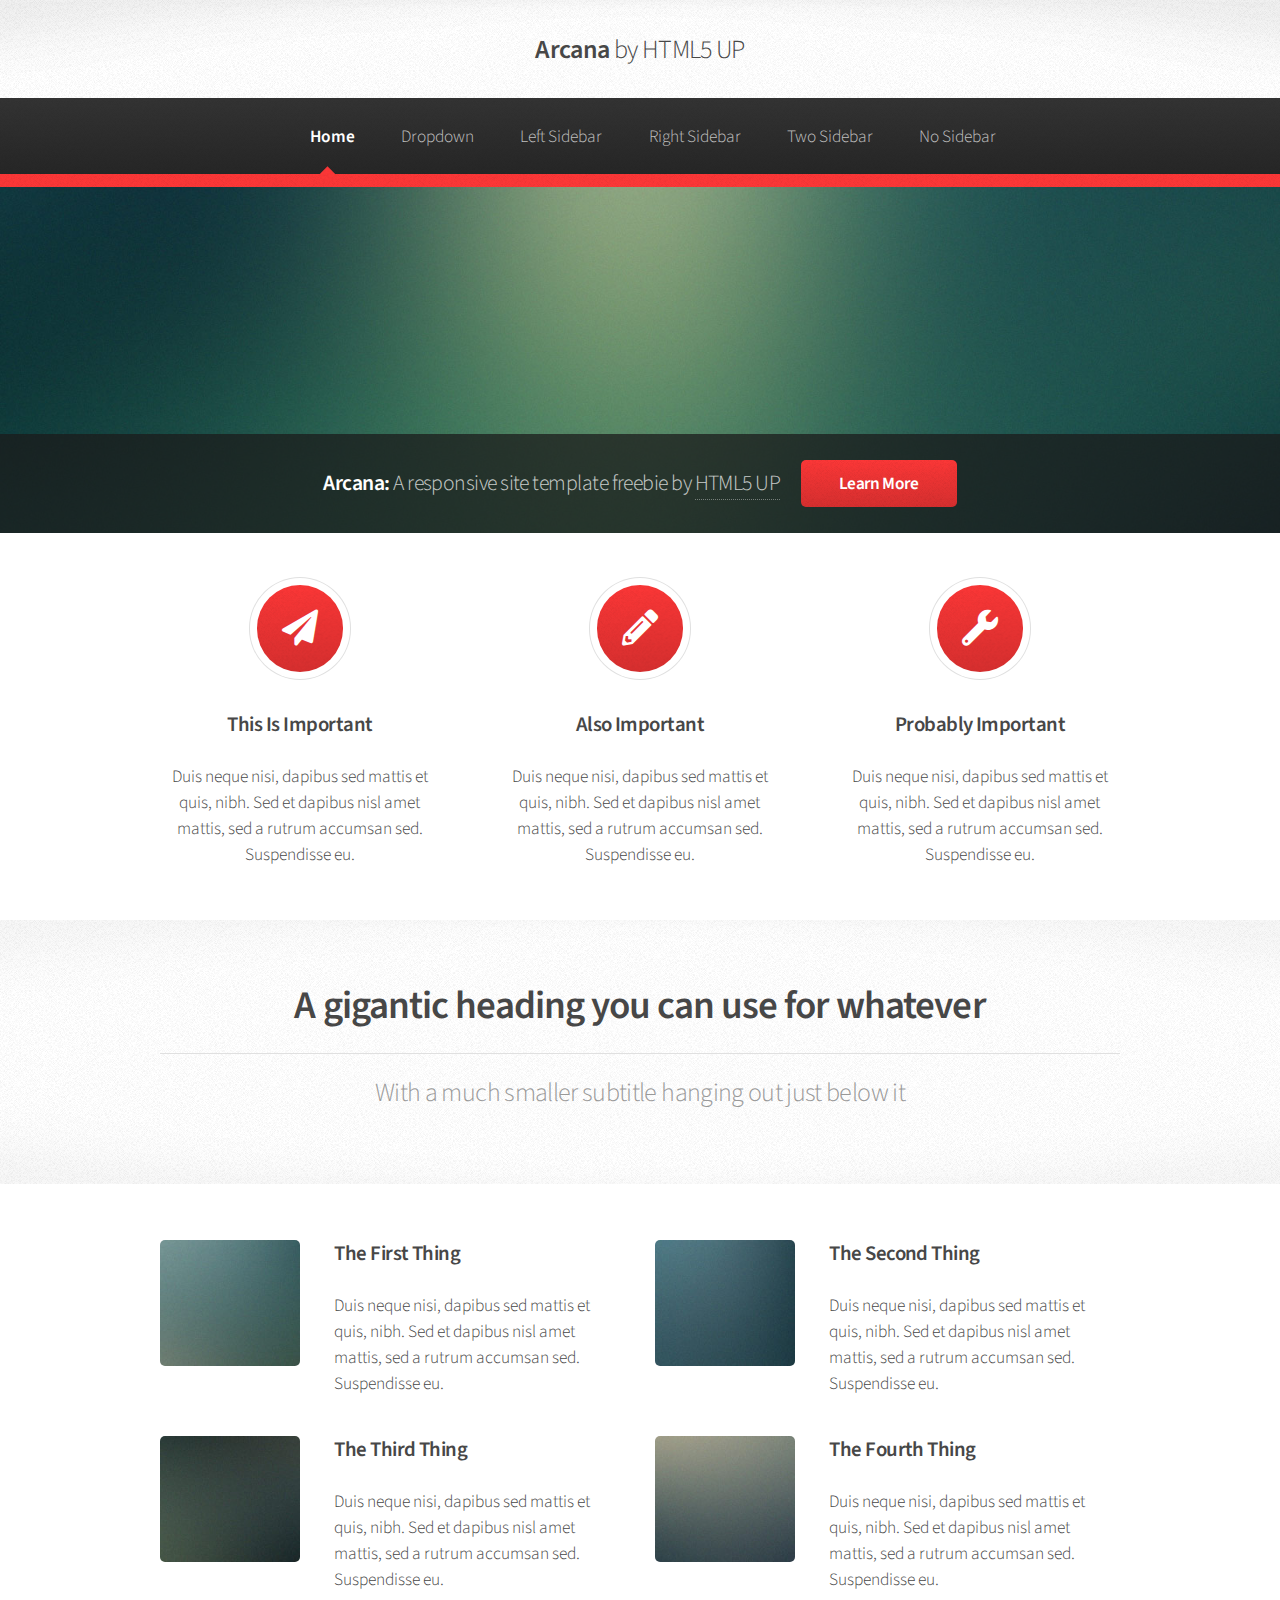
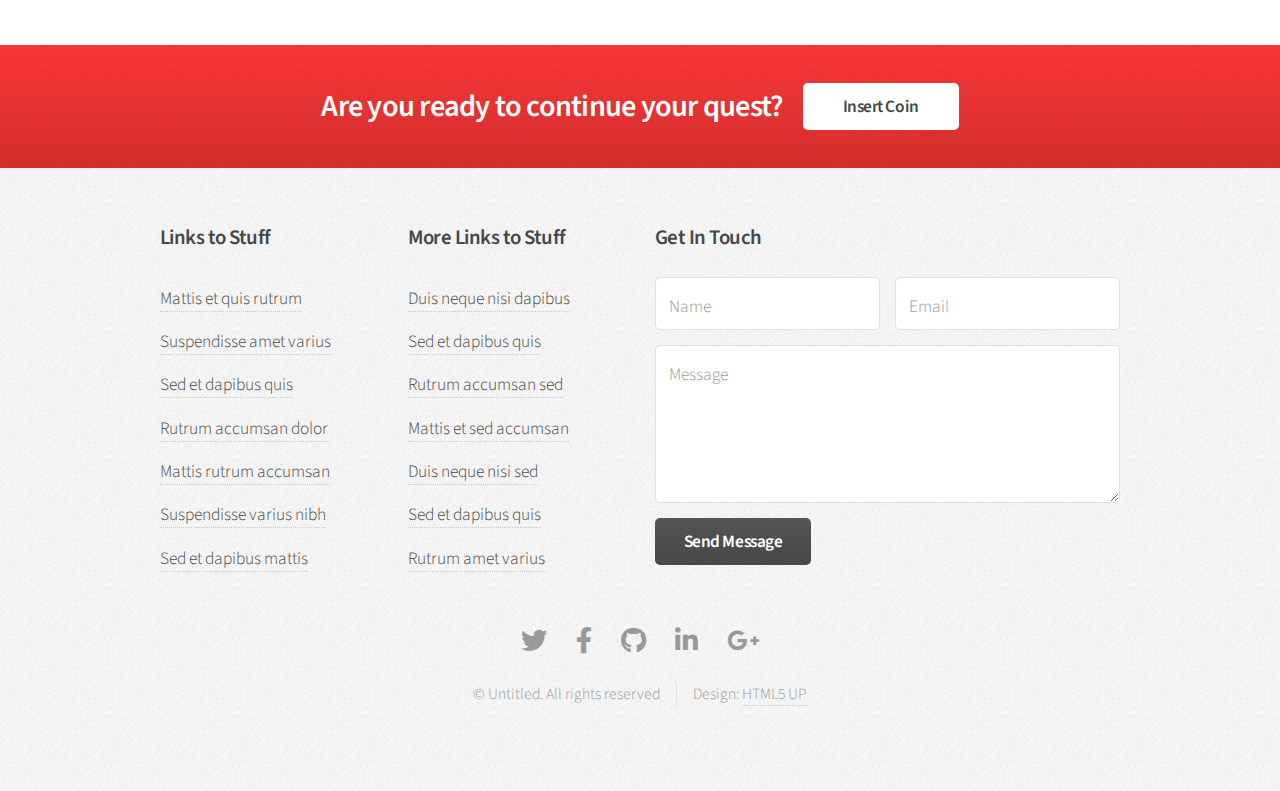
<file: index.html>
<!DOCTYPE HTML>
<!--
	Arcana by HTML5 UP
	html5up.net | @ajlkn
	Free for personal and commercial use under the CCA 3.0 license (html5up.net/license)
-->
<html>
	<head>
		<title>Arcana by HTML5 UP</title>
		<meta charset="utf-8" />
		<meta name="viewport" content="width=device-width, initial-scale=1, user-scalable=no" />
		<link rel="stylesheet" href="assets/css/main.css" />
	</head>
	<body class="is-preload">
		<div id="page-wrapper">

			<!-- Header -->
				<div id="header">

					<!-- Logo -->
						<h1><a href="index.html" id="logo">Arcana <em>by HTML5 UP</em></a></h1>

					<!-- Nav -->
						<nav id="nav">
							<ul>
								<li class="current"><a href="index.html">Home</a></li>
								<li>
									<a href="#">Dropdown</a>
									<ul>
										<li><a href="#">Lorem dolor</a></li>
										<li><a href="#">Magna phasellus</a></li>
										<li><a href="#">Etiam sed tempus</a></li>
										<li>
											<a href="#">Submenu</a>
											<ul>
												<li><a href="#">Lorem dolor</a></li>
												<li><a href="#">Phasellus magna</a></li>
												<li><a href="#">Magna phasellus</a></li>
												<li><a href="#">Etiam nisl</a></li>
												<li><a href="#">Veroeros feugiat</a></li>
											</ul>
										</li>
										<li><a href="#">Veroeros feugiat</a></li>
									</ul>
								</li>
								<li><a href="left-sidebar.html">Left Sidebar</a></li>
								<li><a href="right-sidebar.html">Right Sidebar</a></li>
								<li><a href="two-sidebar.html">Two Sidebar</a></li>
								<li><a href="no-sidebar.html">No Sidebar</a></li>
							</ul>
						</nav>

				</div>

			<!-- Banner -->
				<section id="banner">
					<header>
						<h2>Arcana: <em>A responsive site template freebie by <a href="http://html5up.net">HTML5 UP</a></em></h2>
						<a href="#" class="button">Learn More</a>
					</header>
				</section>

			<!-- Highlights -->
				<section class="wrapper style1">
					<div class="container">
						<div class="row gtr-200">
							<section class="col-4 col-12-narrower">
								<div class="box highlight">
									<i class="icon solid major fa-paper-plane"></i>
									<h3>This Is Important</h3>
									<p>Duis neque nisi, dapibus sed mattis et quis, nibh. Sed et dapibus nisl amet mattis, sed a rutrum accumsan sed. Suspendisse eu.</p>
								</div>
							</section>
							<section class="col-4 col-12-narrower">
								<div class="box highlight">
									<i class="icon solid major fa-pencil-alt"></i>
									<h3>Also Important</h3>
									<p>Duis neque nisi, dapibus sed mattis et quis, nibh. Sed et dapibus nisl amet mattis, sed a rutrum accumsan sed. Suspendisse eu.</p>
								</div>
							</section>
							<section class="col-4 col-12-narrower">
								<div class="box highlight">
									<i class="icon solid major fa-wrench"></i>
									<h3>Probably Important</h3>
									<p>Duis neque nisi, dapibus sed mattis et quis, nibh. Sed et dapibus nisl amet mattis, sed a rutrum accumsan sed. Suspendisse eu.</p>
								</div>
							</section>
						</div>
					</div>
				</section>

			<!-- Gigantic Heading -->
				<section class="wrapper style2">
					<div class="container">
						<header class="major">
							<h2>A gigantic heading you can use for whatever</h2>
							<p>With a much smaller subtitle hanging out just below it</p>
						</header>
					</div>
				</section>

			<!-- Posts -->
				<section class="wrapper style1">
					<div class="container">
						<div class="row">
							<section class="col-6 col-12-narrower">
								<div class="box post">
									<a href="#" class="image left"><img src="images/pic01.jpg" alt="" /></a>
									<div class="inner">
										<h3>The First Thing</h3>
										<p>Duis neque nisi, dapibus sed mattis et quis, nibh. Sed et dapibus nisl amet mattis, sed a rutrum accumsan sed. Suspendisse eu.</p>
									</div>
								</div>
							</section>
							<section class="col-6 col-12-narrower">
								<div class="box post">
									<a href="#" class="image left"><img src="images/pic02.jpg" alt="" /></a>
									<div class="inner">
										<h3>The Second Thing</h3>
										<p>Duis neque nisi, dapibus sed mattis et quis, nibh. Sed et dapibus nisl amet mattis, sed a rutrum accumsan sed. Suspendisse eu.</p>
									</div>
								</div>
							</section>
						</div>
						<div class="row">
							<section class="col-6 col-12-narrower">
								<div class="box post">
									<a href="#" class="image left"><img src="images/pic03.jpg" alt="" /></a>
									<div class="inner">
										<h3>The Third Thing</h3>
										<p>Duis neque nisi, dapibus sed mattis et quis, nibh. Sed et dapibus nisl amet mattis, sed a rutrum accumsan sed. Suspendisse eu.</p>
									</div>
								</div>
							</section>
							<section class="col-6 col-12-narrower">
								<div class="box post">
									<a href="#" class="image left"><img src="images/pic04.jpg" alt="" /></a>
									<div class="inner">
										<h3>The Fourth Thing</h3>
										<p>Duis neque nisi, dapibus sed mattis et quis, nibh. Sed et dapibus nisl amet mattis, sed a rutrum accumsan sed. Suspendisse eu.</p>
									</div>
								</div>
							</section>
						</div>
					</div>
				</section>

			<!-- CTA -->
				<section id="cta" class="wrapper style3">
					<div class="container">
						<header>
							<h2>Are you ready to continue your quest?</h2>
							<a href="#" class="button">Insert Coin</a>
						</header>
					</div>
				</section>

			<!-- Footer -->
				<div id="footer">
					<div class="container">
						<div class="row">
							<section class="col-3 col-6-narrower col-12-mobilep">
								<h3>Links to Stuff</h3>
								<ul class="links">
									<li><a href="#">Mattis et quis rutrum</a></li>
									<li><a href="#">Suspendisse amet varius</a></li>
									<li><a href="#">Sed et dapibus quis</a></li>
									<li><a href="#">Rutrum accumsan dolor</a></li>
									<li><a href="#">Mattis rutrum accumsan</a></li>
									<li><a href="#">Suspendisse varius nibh</a></li>
									<li><a href="#">Sed et dapibus mattis</a></li>
								</ul>
							</section>
							<section class="col-3 col-6-narrower col-12-mobilep">
								<h3>More Links to Stuff</h3>
								<ul class="links">
									<li><a href="#">Duis neque nisi dapibus</a></li>
									<li><a href="#">Sed et dapibus quis</a></li>
									<li><a href="#">Rutrum accumsan sed</a></li>
									<li><a href="#">Mattis et sed accumsan</a></li>
									<li><a href="#">Duis neque nisi sed</a></li>
									<li><a href="#">Sed et dapibus quis</a></li>
									<li><a href="#">Rutrum amet varius</a></li>
								</ul>
							</section>
							<section class="col-6 col-12-narrower">
								<h3>Get In Touch</h3>
								<form>
									<div class="row gtr-50">
										<div class="col-6 col-12-mobilep">
											<input type="text" name="name" id="name" placeholder="Name" />
										</div>
										<div class="col-6 col-12-mobilep">
											<input type="email" name="email" id="email" placeholder="Email" />
										</div>
										<div class="col-12">
											<textarea name="message" id="message" placeholder="Message" rows="5"></textarea>
										</div>
										<div class="col-12">
											<ul class="actions">
												<li><input type="submit" class="button alt" value="Send Message" /></li>
											</ul>
										</div>
									</div>
								</form>
							</section>
						</div>
					</div>

					<!-- Icons -->
						<ul class="icons">
							<li><a href="#" class="icon brands fa-twitter"><span class="label">Twitter</span></a></li>
							<li><a href="#" class="icon brands fa-facebook-f"><span class="label">Facebook</span></a></li>
							<li><a href="#" class="icon brands fa-github"><span class="label">GitHub</span></a></li>
							<li><a href="#" class="icon brands fa-linkedin-in"><span class="label">LinkedIn</span></a></li>
							<li><a href="#" class="icon brands fa-google-plus-g"><span class="label">Google+</span></a></li>
						</ul>

					<!-- Copyright -->
						<div class="copyright">
							<ul class="menu">
								<li>&copy; Untitled. All rights reserved</li><li>Design: <a href="http://html5up.net">HTML5 UP</a></li>
							</ul>
						</div>

				</div>

		</div>

		<!-- Scripts -->
			<script src="assets/js/jquery.min.js"></script>
			<script src="assets/js/jquery.dropotron.min.js"></script>
			<script src="assets/js/browser.min.js"></script>
			<script src="assets/js/breakpoints.min.js"></script>
			<script src="assets/js/util.js"></script>
			<script src="assets/js/main.js"></script>

	</body>
</html>
</file>
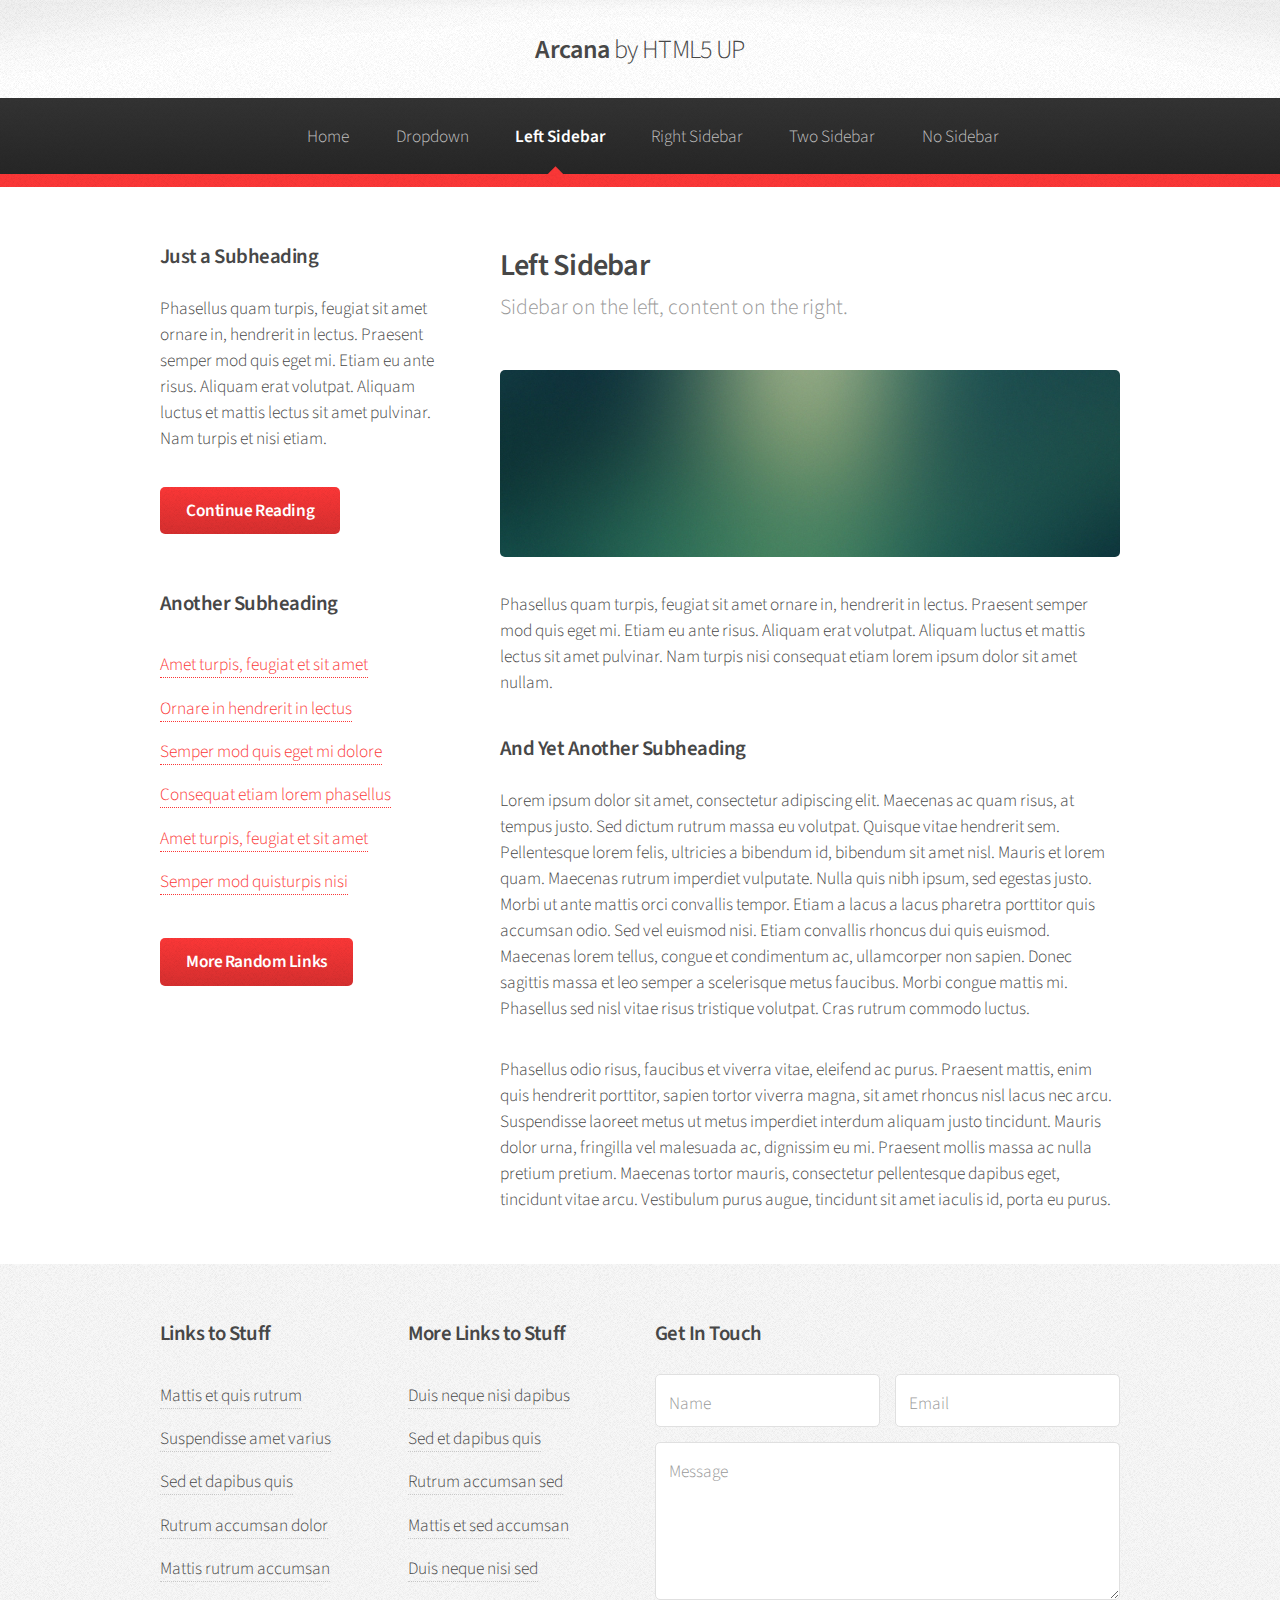
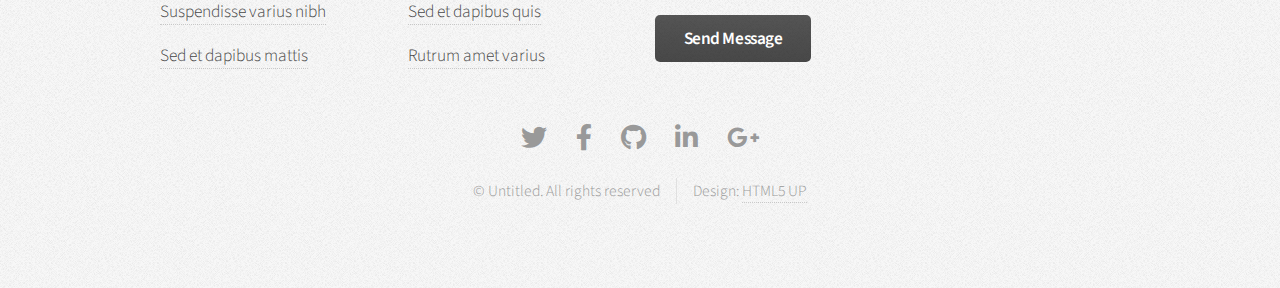
<file: left-sidebar.html>
<!DOCTYPE HTML>
<!--
	Arcana by HTML5 UP
	html5up.net | @ajlkn
	Free for personal and commercial use under the CCA 3.0 license (html5up.net/license)
-->
<html>
	<head>
		<title>Left Sidebar - Arcana by HTML5 UP</title>
		<meta charset="utf-8" />
		<meta name="viewport" content="width=device-width, initial-scale=1, user-scalable=no" />
		<link rel="stylesheet" href="assets/css/main.css" />
	</head>
	<body class="is-preload">
		<div id="page-wrapper">

			<!-- Header -->
				<div id="header">

					<!-- Logo -->
						<h1><a href="index.html" id="logo">Arcana <em>by HTML5 UP</em></a></h1>

					<!-- Nav -->
						<nav id="nav">
							<ul>
								<li><a href="index.html">Home</a></li>
								<li>
									<a href="#">Dropdown</a>
									<ul>
										<li><a href="#">Lorem dolor</a></li>
										<li><a href="#">Magna phasellus</a></li>
										<li><a href="#">Etiam sed tempus</a></li>
										<li>
											<a href="#">Submenu</a>
											<ul>
												<li><a href="#">Lorem dolor</a></li>
												<li><a href="#">Phasellus magna</a></li>
												<li><a href="#">Magna phasellus</a></li>
												<li><a href="#">Etiam nisl</a></li>
												<li><a href="#">Veroeros feugiat</a></li>
											</ul>
										</li>
										<li><a href="#">Veroeros feugiat</a></li>
									</ul>
								</li>
								<li class="current"><a href="left-sidebar.html">Left Sidebar</a></li>
								<li><a href="right-sidebar.html">Right Sidebar</a></li>
								<li><a href="two-sidebar.html">Two Sidebar</a></li>
								<li><a href="no-sidebar.html">No Sidebar</a></li>
							</ul>
						</nav>

				</div>

			<!-- Main -->
				<section class="wrapper style1">
					<div class="container">
						<div class="row gtr-200">
							<div class="col-4 col-12-narrower">
								<div id="sidebar">

									<!-- Sidebar -->

										<section>
											<h3>Just a Subheading</h3>
											<p>Phasellus quam turpis, feugiat sit amet ornare in, hendrerit in lectus.
											Praesent semper mod quis eget mi. Etiam eu ante risus. Aliquam erat volutpat.
											Aliquam luctus et mattis lectus sit amet pulvinar. Nam turpis et nisi etiam.</p>
											<footer>
												<a href="#" class="button">Continue Reading</a>
											</footer>
										</section>

										<section>
											<h3>Another Subheading</h3>
											<ul class="links">
												<li><a href="#">Amet turpis, feugiat et sit amet</a></li>
												<li><a href="#">Ornare in hendrerit in lectus</a></li>
												<li><a href="#">Semper mod quis eget mi dolore</a></li>
												<li><a href="#">Consequat etiam lorem phasellus</a></li>
												<li><a href="#">Amet turpis, feugiat et sit amet</a></li>
												<li><a href="#">Semper mod quisturpis nisi</a></li>
											</ul>
											<footer>
												<a href="#" class="button">More Random Links</a>
											</footer>
										</section>

								</div>
							</div>
							<div class="col-8  col-12-narrower imp-narrower">
								<div id="content">

									<!-- Content -->

										<article>
											<header>
												<h2>Left Sidebar</h2>
												<p>Sidebar on the left, content on the right.</p>
											</header>

											<span class="image featured"><img src="images/banner.jpg" alt="" /></span>

											<p>Phasellus quam turpis, feugiat sit amet ornare in, hendrerit in lectus.
											Praesent semper mod quis eget mi. Etiam eu ante risus. Aliquam erat volutpat.
											Aliquam luctus et mattis lectus sit amet pulvinar. Nam turpis nisi
											consequat etiam lorem ipsum dolor sit amet nullam.</p>

											<h3>And Yet Another Subheading</h3>
											<p>Lorem ipsum dolor sit amet, consectetur adipiscing elit. Maecenas ac quam risus, at tempus
											justo. Sed dictum rutrum massa eu volutpat. Quisque vitae hendrerit sem. Pellentesque lorem felis,
											ultricies a bibendum id, bibendum sit amet nisl. Mauris et lorem quam. Maecenas rutrum imperdiet
											vulputate. Nulla quis nibh ipsum, sed egestas justo. Morbi ut ante mattis orci convallis tempor.
											Etiam a lacus a lacus pharetra porttitor quis accumsan odio. Sed vel euismod nisi. Etiam convallis
											rhoncus dui quis euismod. Maecenas lorem tellus, congue et condimentum ac, ullamcorper non sapien.
											Donec sagittis massa et leo semper a scelerisque metus faucibus. Morbi congue mattis mi.
											Phasellus sed nisl vitae risus tristique volutpat. Cras rutrum commodo luctus.</p>

											<p>Phasellus odio risus, faucibus et viverra vitae, eleifend ac purus. Praesent mattis, enim
											quis hendrerit porttitor, sapien tortor viverra magna, sit amet rhoncus nisl lacus nec arcu.
											Suspendisse laoreet metus ut metus imperdiet interdum aliquam justo tincidunt. Mauris dolor urna,
											fringilla vel malesuada ac, dignissim eu mi. Praesent mollis massa ac nulla pretium pretium.
											Maecenas tortor mauris, consectetur pellentesque dapibus eget, tincidunt vitae arcu.
											Vestibulum purus augue, tincidunt sit amet iaculis id, porta eu purus.</p>
										</article>

								</div>
							</div>
						</div>
					</div>
				</section>

			<!-- Footer -->
				<div id="footer">
					<div class="container">
						<div class="row">
							<section class="col-3 col-6-narrower col-12-mobilep">
								<h3>Links to Stuff</h3>
								<ul class="links">
									<li><a href="#">Mattis et quis rutrum</a></li>
									<li><a href="#">Suspendisse amet varius</a></li>
									<li><a href="#">Sed et dapibus quis</a></li>
									<li><a href="#">Rutrum accumsan dolor</a></li>
									<li><a href="#">Mattis rutrum accumsan</a></li>
									<li><a href="#">Suspendisse varius nibh</a></li>
									<li><a href="#">Sed et dapibus mattis</a></li>
								</ul>
							</section>
							<section class="col-3 col-6-narrower col-12-mobilep">
								<h3>More Links to Stuff</h3>
								<ul class="links">
									<li><a href="#">Duis neque nisi dapibus</a></li>
									<li><a href="#">Sed et dapibus quis</a></li>
									<li><a href="#">Rutrum accumsan sed</a></li>
									<li><a href="#">Mattis et sed accumsan</a></li>
									<li><a href="#">Duis neque nisi sed</a></li>
									<li><a href="#">Sed et dapibus quis</a></li>
									<li><a href="#">Rutrum amet varius</a></li>
								</ul>
							</section>
							<section class="col-6 col-12-narrower">
								<h3>Get In Touch</h3>
								<form>
									<div class="row gtr-50">
										<div class="col-6 col-12-mobilep">
											<input type="text" name="name" id="name" placeholder="Name" />
										</div>
										<div class="col-6 col-12-mobilep">
											<input type="email" name="email" id="email" placeholder="Email" />
										</div>
										<div class="col-12">
											<textarea name="message" id="message" placeholder="Message" rows="5"></textarea>
										</div>
										<div class="col-12">
											<ul class="actions">
												<li><input type="submit" class="button alt" value="Send Message" /></li>
											</ul>
										</div>
									</div>
								</form>
							</section>
						</div>
					</div>

					<!-- Icons -->
						<ul class="icons">
							<li><a href="#" class="icon brands fa-twitter"><span class="label">Twitter</span></a></li>
							<li><a href="#" class="icon brands fa-facebook-f"><span class="label">Facebook</span></a></li>
							<li><a href="#" class="icon brands fa-github"><span class="label">GitHub</span></a></li>
							<li><a href="#" class="icon brands fa-linkedin-in"><span class="label">LinkedIn</span></a></li>
							<li><a href="#" class="icon brands fa-google-plus-g"><span class="label">Google+</span></a></li>
						</ul>

					<!-- Copyright -->
						<div class="copyright">
							<ul class="menu">
								<li>&copy; Untitled. All rights reserved</li><li>Design: <a href="http://html5up.net">HTML5 UP</a></li>
							</ul>
						</div>

				</div>

		</div>

		<!-- Scripts -->
			<script src="assets/js/jquery.min.js"></script>
			<script src="assets/js/jquery.dropotron.min.js"></script>
			<script src="assets/js/browser.min.js"></script>
			<script src="assets/js/breakpoints.min.js"></script>
			<script src="assets/js/util.js"></script>
			<script src="assets/js/main.js"></script>

	</body>
</html>
</file>
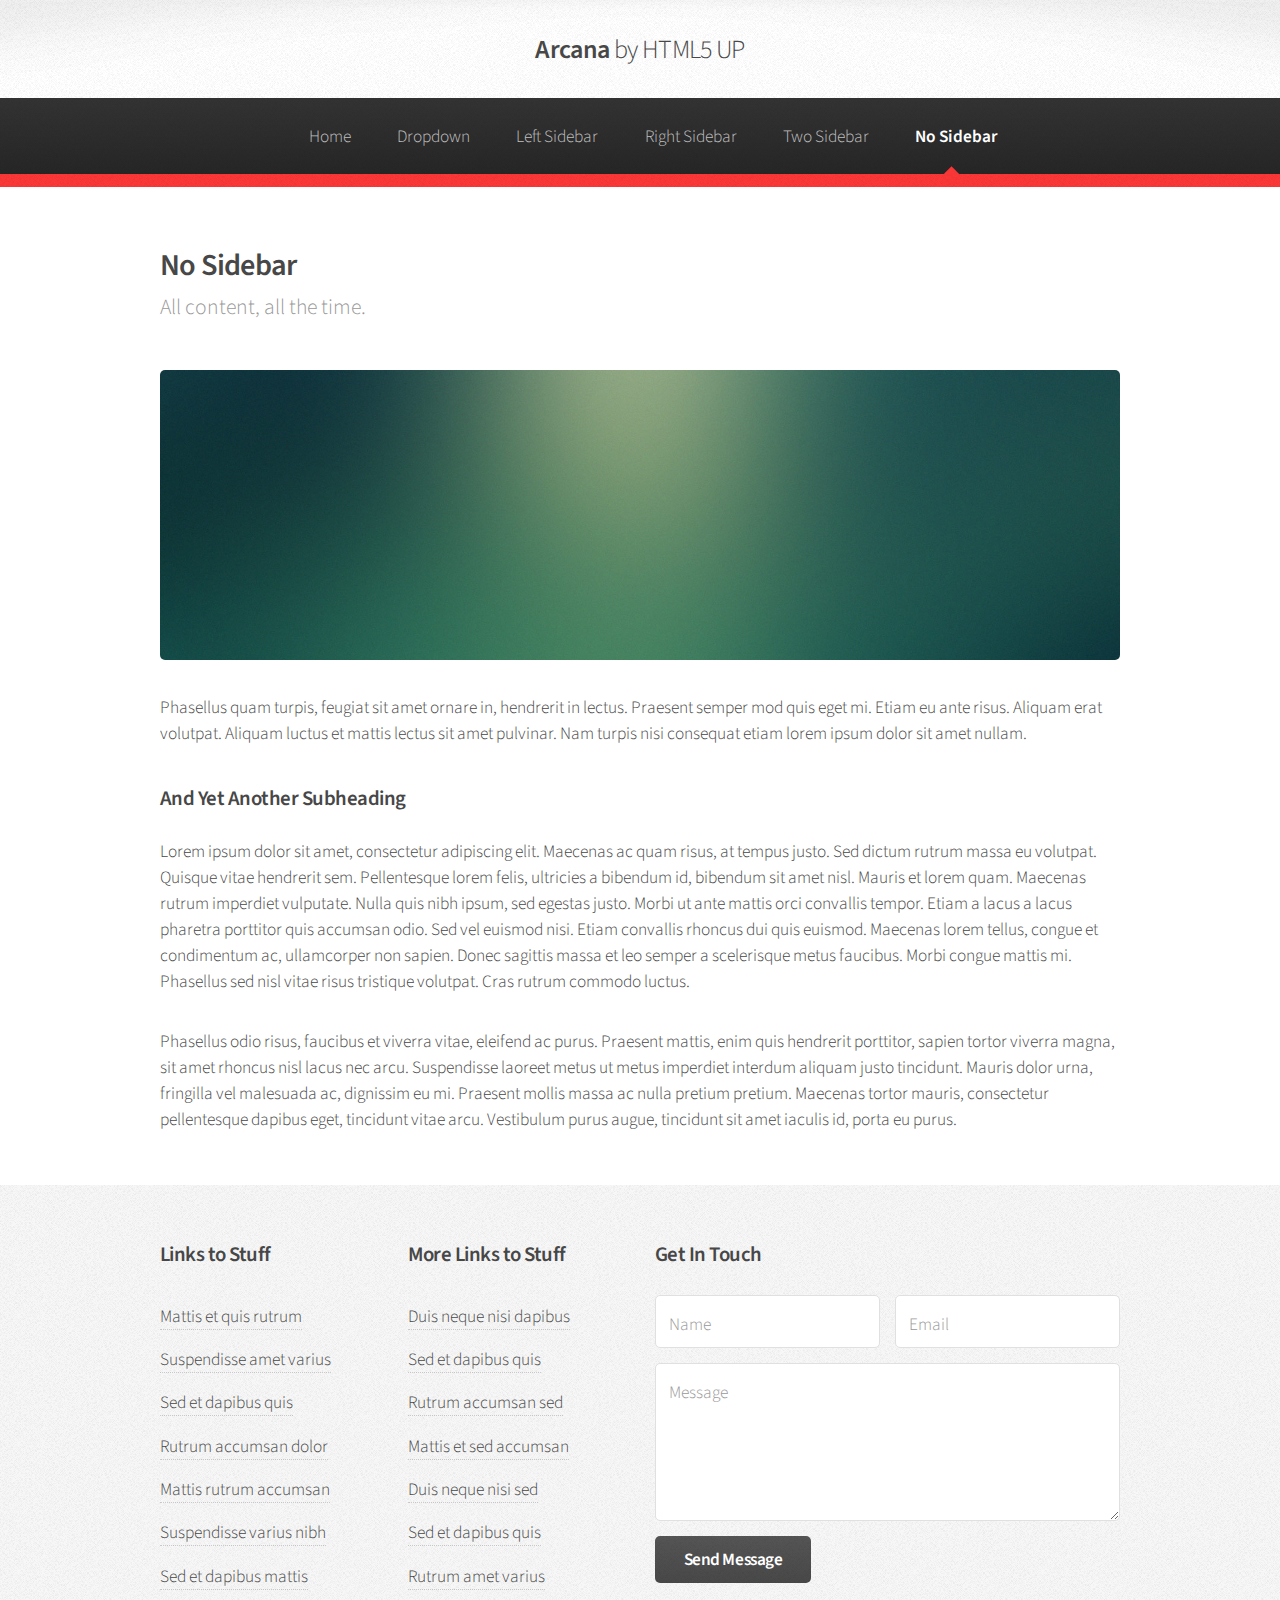
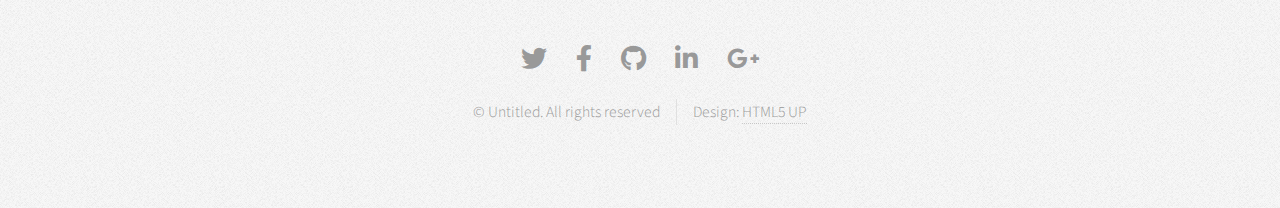
<file: no-sidebar.html>
<!DOCTYPE HTML>
<!--
	Arcana by HTML5 UP
	html5up.net | @ajlkn
	Free for personal and commercial use under the CCA 3.0 license (html5up.net/license)
-->
<html>
	<head>
		<title>No Sidebar - Arcana by HTML5 UP</title>
		<meta charset="utf-8" />
		<meta name="viewport" content="width=device-width, initial-scale=1, user-scalable=no" />
		<link rel="stylesheet" href="assets/css/main.css" />
	</head>
	<body class="is-preload">
		<div id="page-wrapper">

			<!-- Header -->
				<div id="header">

					<!-- Logo -->
						<h1><a href="index.html" id="logo">Arcana <em>by HTML5 UP</em></a></h1>

					<!-- Nav -->
						<nav id="nav">
							<ul>
								<li><a href="index.html">Home</a></li>
								<li>
									<a href="#">Dropdown</a>
									<ul>
										<li><a href="#">Lorem dolor</a></li>
										<li><a href="#">Magna phasellus</a></li>
										<li><a href="#">Etiam sed tempus</a></li>
										<li>
											<a href="#">Submenu</a>
											<ul>
												<li><a href="#">Lorem dolor</a></li>
												<li><a href="#">Phasellus magna</a></li>
												<li><a href="#">Magna phasellus</a></li>
												<li><a href="#">Etiam nisl</a></li>
												<li><a href="#">Veroeros feugiat</a></li>
											</ul>
										</li>
										<li><a href="#">Veroeros feugiat</a></li>
									</ul>
								</li>
								<li><a href="left-sidebar.html">Left Sidebar</a></li>
								<li><a href="right-sidebar.html">Right Sidebar</a></li>
								<li><a href="two-sidebar.html">Two Sidebar</a></li>
								<li class="current"><a href="no-sidebar.html">No Sidebar</a></li>
							</ul>
						</nav>

				</div>

			<!-- Main -->
				<section class="wrapper style1">
					<div class="container">
						<div id="content">

							<!-- Content -->

								<article>
									<header>
										<h2>No Sidebar</h2>
										<p>All content, all the time.</p>
									</header>

									<span class="image featured"><img src="images/banner.jpg" alt="" /></span>

									<p>Phasellus quam turpis, feugiat sit amet ornare in, hendrerit in lectus.
									Praesent semper mod quis eget mi. Etiam eu ante risus. Aliquam erat volutpat.
									Aliquam luctus et mattis lectus sit amet pulvinar. Nam turpis nisi
									consequat etiam lorem ipsum dolor sit amet nullam.</p>

									<h3>And Yet Another Subheading</h3>
									<p>Lorem ipsum dolor sit amet, consectetur adipiscing elit. Maecenas ac quam risus, at tempus
									justo. Sed dictum rutrum massa eu volutpat. Quisque vitae hendrerit sem. Pellentesque lorem felis,
									ultricies a bibendum id, bibendum sit amet nisl. Mauris et lorem quam. Maecenas rutrum imperdiet
									vulputate. Nulla quis nibh ipsum, sed egestas justo. Morbi ut ante mattis orci convallis tempor.
									Etiam a lacus a lacus pharetra porttitor quis accumsan odio. Sed vel euismod nisi. Etiam convallis
									rhoncus dui quis euismod. Maecenas lorem tellus, congue et condimentum ac, ullamcorper non sapien.
									Donec sagittis massa et leo semper a scelerisque metus faucibus. Morbi congue mattis mi.
									Phasellus sed nisl vitae risus tristique volutpat. Cras rutrum commodo luctus.</p>

									<p>Phasellus odio risus, faucibus et viverra vitae, eleifend ac purus. Praesent mattis, enim
									quis hendrerit porttitor, sapien tortor viverra magna, sit amet rhoncus nisl lacus nec arcu.
									Suspendisse laoreet metus ut metus imperdiet interdum aliquam justo tincidunt. Mauris dolor urna,
									fringilla vel malesuada ac, dignissim eu mi. Praesent mollis massa ac nulla pretium pretium.
									Maecenas tortor mauris, consectetur pellentesque dapibus eget, tincidunt vitae arcu.
									Vestibulum purus augue, tincidunt sit amet iaculis id, porta eu purus.</p>
								</article>

						</div>
					</div>
				</section>

			<!-- Footer -->
				<div id="footer">
					<div class="container">
						<div class="row">
							<section class="col-3 col-6-narrower col-12-mobilep">
								<h3>Links to Stuff</h3>
								<ul class="links">
									<li><a href="#">Mattis et quis rutrum</a></li>
									<li><a href="#">Suspendisse amet varius</a></li>
									<li><a href="#">Sed et dapibus quis</a></li>
									<li><a href="#">Rutrum accumsan dolor</a></li>
									<li><a href="#">Mattis rutrum accumsan</a></li>
									<li><a href="#">Suspendisse varius nibh</a></li>
									<li><a href="#">Sed et dapibus mattis</a></li>
								</ul>
							</section>
							<section class="col-3 col-6-narrower col-12-mobilep">
								<h3>More Links to Stuff</h3>
								<ul class="links">
									<li><a href="#">Duis neque nisi dapibus</a></li>
									<li><a href="#">Sed et dapibus quis</a></li>
									<li><a href="#">Rutrum accumsan sed</a></li>
									<li><a href="#">Mattis et sed accumsan</a></li>
									<li><a href="#">Duis neque nisi sed</a></li>
									<li><a href="#">Sed et dapibus quis</a></li>
									<li><a href="#">Rutrum amet varius</a></li>
								</ul>
							</section>
							<section class="col-6 col-12-narrower">
								<h3>Get In Touch</h3>
								<form>
									<div class="row gtr-50">
										<div class="col-6 col-12-mobilep">
											<input type="text" name="name" id="name" placeholder="Name" />
										</div>
										<div class="col-6 col-12-mobilep">
											<input type="email" name="email" id="email" placeholder="Email" />
										</div>
										<div class="col-12">
											<textarea name="message" id="message" placeholder="Message" rows="5"></textarea>
										</div>
										<div class="col-12">
											<ul class="actions">
												<li><input type="submit" class="button alt" value="Send Message" /></li>
											</ul>
										</div>
									</div>
								</form>
							</section>
						</div>
					</div>

					<!-- Icons -->
						<ul class="icons">
							<li><a href="#" class="icon brands fa-twitter"><span class="label">Twitter</span></a></li>
							<li><a href="#" class="icon brands fa-facebook-f"><span class="label">Facebook</span></a></li>
							<li><a href="#" class="icon brands fa-github"><span class="label">GitHub</span></a></li>
							<li><a href="#" class="icon brands fa-linkedin-in"><span class="label">LinkedIn</span></a></li>
							<li><a href="#" class="icon brands fa-google-plus-g"><span class="label">Google+</span></a></li>
						</ul>

					<!-- Copyright -->
						<div class="copyright">
							<ul class="menu">
								<li>&copy; Untitled. All rights reserved</li><li>Design: <a href="http://html5up.net">HTML5 UP</a></li>
							</ul>
						</div>

				</div>

		</div>

		<!-- Scripts -->
			<script src="assets/js/jquery.min.js"></script>
			<script src="assets/js/jquery.dropotron.min.js"></script>
			<script src="assets/js/browser.min.js"></script>
			<script src="assets/js/breakpoints.min.js"></script>
			<script src="assets/js/util.js"></script>
			<script src="assets/js/main.js"></script>

	</body>
</html>
</file>
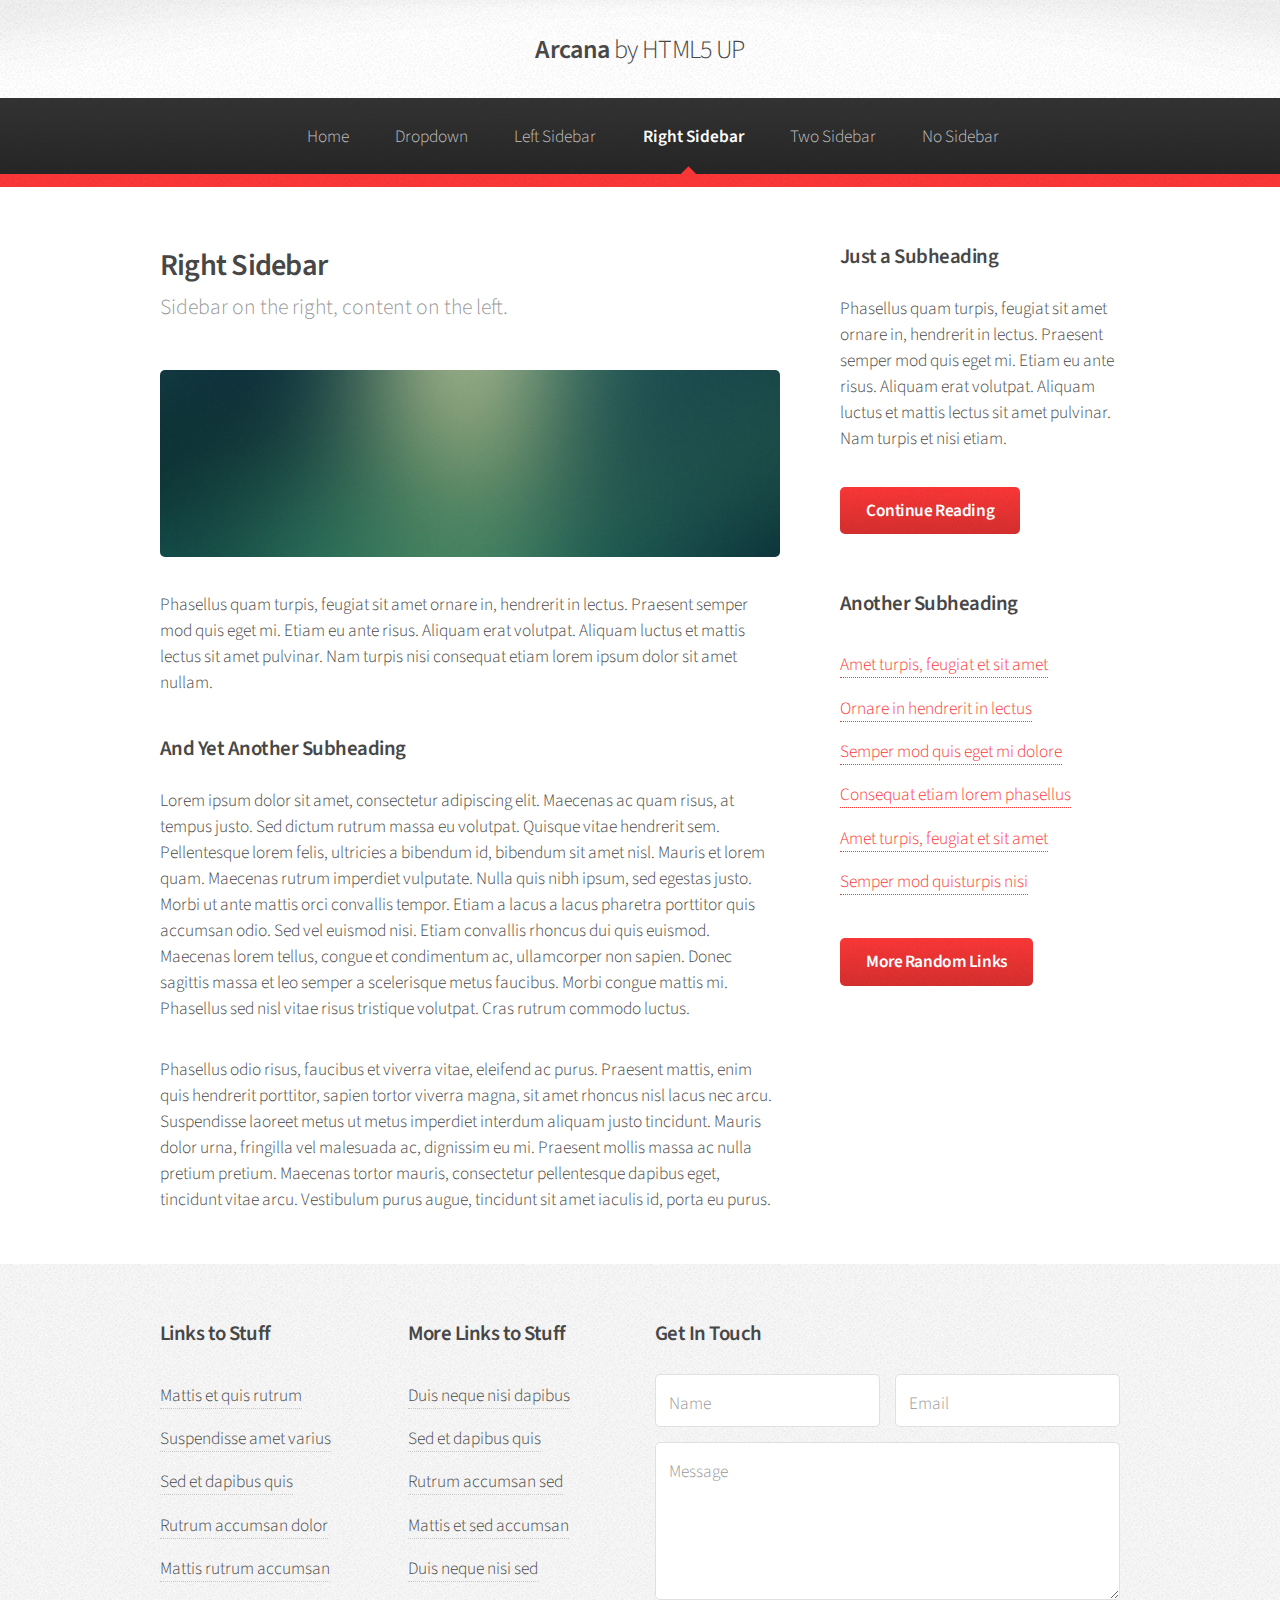
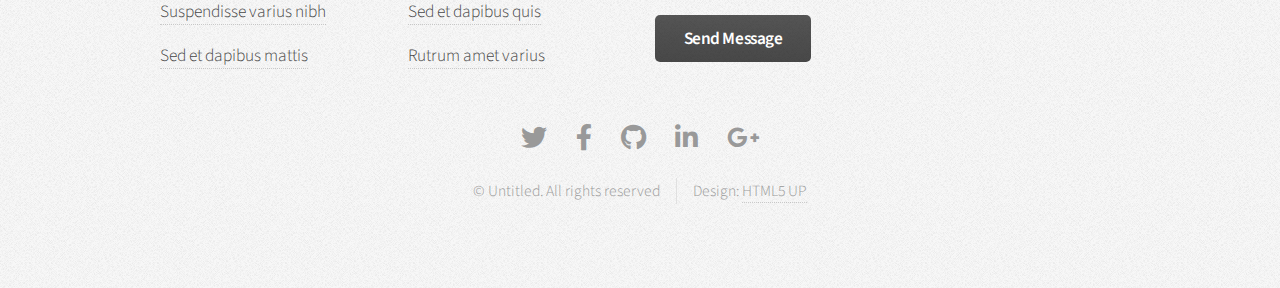
<file: right-sidebar.html>
<!DOCTYPE HTML>
<!--
	Arcana by HTML5 UP
	html5up.net | @ajlkn
	Free for personal and commercial use under the CCA 3.0 license (html5up.net/license)
-->
<html>
	<head>
		<title>Right Sidebar - Arcana by HTML5 UP</title>
		<meta charset="utf-8" />
		<meta name="viewport" content="width=device-width, initial-scale=1, user-scalable=no" />
		<link rel="stylesheet" href="assets/css/main.css" />
	</head>
	<body class="is-preload">
		<div id="page-wrapper">

			<!-- Header -->
				<div id="header">

					<!-- Logo -->
						<h1><a href="index.html" id="logo">Arcana <em>by HTML5 UP</em></a></h1>

					<!-- Nav -->
						<nav id="nav">
							<ul>
								<li><a href="index.html">Home</a></li>
								<li>
									<a href="#">Dropdown</a>
									<ul>
										<li><a href="#">Lorem dolor</a></li>
										<li><a href="#">Magna phasellus</a></li>
										<li><a href="#">Etiam sed tempus</a></li>
										<li>
											<a href="#">Submenu</a>
											<ul>
												<li><a href="#">Lorem dolor</a></li>
												<li><a href="#">Phasellus magna</a></li>
												<li><a href="#">Magna phasellus</a></li>
												<li><a href="#">Etiam nisl</a></li>
												<li><a href="#">Veroeros feugiat</a></li>
											</ul>
										</li>
										<li><a href="#">Veroeros feugiat</a></li>
									</ul>
								</li>
								<li><a href="left-sidebar.html">Left Sidebar</a></li>
								<li class="current"><a href="right-sidebar.html">Right Sidebar</a></li>
								<li><a href="two-sidebar.html">Two Sidebar</a></li>
								<li><a href="no-sidebar.html">No Sidebar</a></li>
							</ul>
						</nav>

				</div>

			<!-- Main -->
				<section class="wrapper style1">
					<div class="container">
						<div class="row gtr-200">
							<div class="col-8 col-12-narrower">
								<div id="content">

									<!-- Content -->

										<article>
											<header>
												<h2>Right Sidebar</h2>
												<p>Sidebar on the right, content on the left.</p>
											</header>

											<span class="image featured"><img src="images/banner.jpg" alt="" /></span>

											<p>Phasellus quam turpis, feugiat sit amet ornare in, hendrerit in lectus.
											Praesent semper mod quis eget mi. Etiam eu ante risus. Aliquam erat volutpat.
											Aliquam luctus et mattis lectus sit amet pulvinar. Nam turpis nisi
											consequat etiam lorem ipsum dolor sit amet nullam.</p>

											<h3>And Yet Another Subheading</h3>
											<p>Lorem ipsum dolor sit amet, consectetur adipiscing elit. Maecenas ac quam risus, at tempus
											justo. Sed dictum rutrum massa eu volutpat. Quisque vitae hendrerit sem. Pellentesque lorem felis,
											ultricies a bibendum id, bibendum sit amet nisl. Mauris et lorem quam. Maecenas rutrum imperdiet
											vulputate. Nulla quis nibh ipsum, sed egestas justo. Morbi ut ante mattis orci convallis tempor.
											Etiam a lacus a lacus pharetra porttitor quis accumsan odio. Sed vel euismod nisi. Etiam convallis
											rhoncus dui quis euismod. Maecenas lorem tellus, congue et condimentum ac, ullamcorper non sapien.
											Donec sagittis massa et leo semper a scelerisque metus faucibus. Morbi congue mattis mi.
											Phasellus sed nisl vitae risus tristique volutpat. Cras rutrum commodo luctus.</p>

											<p>Phasellus odio risus, faucibus et viverra vitae, eleifend ac purus. Praesent mattis, enim
											quis hendrerit porttitor, sapien tortor viverra magna, sit amet rhoncus nisl lacus nec arcu.
											Suspendisse laoreet metus ut metus imperdiet interdum aliquam justo tincidunt. Mauris dolor urna,
											fringilla vel malesuada ac, dignissim eu mi. Praesent mollis massa ac nulla pretium pretium.
											Maecenas tortor mauris, consectetur pellentesque dapibus eget, tincidunt vitae arcu.
											Vestibulum purus augue, tincidunt sit amet iaculis id, porta eu purus.</p>
										</article>

								</div>
							</div>
							<div class="col-4 col-12-narrower">
								<div id="sidebar">

									<!-- Sidebar -->

										<section>
											<h3>Just a Subheading</h3>
											<p>Phasellus quam turpis, feugiat sit amet ornare in, hendrerit in lectus.
											Praesent semper mod quis eget mi. Etiam eu ante risus. Aliquam erat volutpat.
											Aliquam luctus et mattis lectus sit amet pulvinar. Nam turpis et nisi etiam.</p>
											<footer>
												<a href="#" class="button">Continue Reading</a>
											</footer>
										</section>

										<section>
											<h3>Another Subheading</h3>
											<ul class="links">
												<li><a href="#">Amet turpis, feugiat et sit amet</a></li>
												<li><a href="#">Ornare in hendrerit in lectus</a></li>
												<li><a href="#">Semper mod quis eget mi dolore</a></li>
												<li><a href="#">Consequat etiam lorem phasellus</a></li>
												<li><a href="#">Amet turpis, feugiat et sit amet</a></li>
												<li><a href="#">Semper mod quisturpis nisi</a></li>
											</ul>
											<footer>
												<a href="#" class="button">More Random Links</a>
											</footer>
										</section>

								</div>
							</div>
						</div>
					</div>
				</section>

			<!-- Footer -->
				<div id="footer">
					<div class="container">
						<div class="row">
							<section class="col-3 col-6-narrower col-12-mobilep">
								<h3>Links to Stuff</h3>
								<ul class="links">
									<li><a href="#">Mattis et quis rutrum</a></li>
									<li><a href="#">Suspendisse amet varius</a></li>
									<li><a href="#">Sed et dapibus quis</a></li>
									<li><a href="#">Rutrum accumsan dolor</a></li>
									<li><a href="#">Mattis rutrum accumsan</a></li>
									<li><a href="#">Suspendisse varius nibh</a></li>
									<li><a href="#">Sed et dapibus mattis</a></li>
								</ul>
							</section>
							<section class="col-3 col-6-narrower col-12-mobilep">
								<h3>More Links to Stuff</h3>
								<ul class="links">
									<li><a href="#">Duis neque nisi dapibus</a></li>
									<li><a href="#">Sed et dapibus quis</a></li>
									<li><a href="#">Rutrum accumsan sed</a></li>
									<li><a href="#">Mattis et sed accumsan</a></li>
									<li><a href="#">Duis neque nisi sed</a></li>
									<li><a href="#">Sed et dapibus quis</a></li>
									<li><a href="#">Rutrum amet varius</a></li>
								</ul>
							</section>
							<section class="col-6 col-12-narrower">
								<h3>Get In Touch</h3>
								<form>
									<div class="row gtr-50">
										<div class="col-6 col-12-mobilep">
											<input type="text" name="name" id="name" placeholder="Name" />
										</div>
										<div class="col-6 col-12-mobilep">
											<input type="email" name="email" id="email" placeholder="Email" />
										</div>
										<div class="col-12">
											<textarea name="message" id="message" placeholder="Message" rows="5"></textarea>
										</div>
										<div class="col-12">
											<ul class="actions">
												<li><input type="submit" class="button alt" value="Send Message" /></li>
											</ul>
										</div>
									</div>
								</form>
							</section>
						</div>
					</div>

					<!-- Icons -->
						<ul class="icons">
							<li><a href="#" class="icon brands fa-twitter"><span class="label">Twitter</span></a></li>
							<li><a href="#" class="icon brands fa-facebook-f"><span class="label">Facebook</span></a></li>
							<li><a href="#" class="icon brands fa-github"><span class="label">GitHub</span></a></li>
							<li><a href="#" class="icon brands fa-linkedin-in"><span class="label">LinkedIn</span></a></li>
							<li><a href="#" class="icon brands fa-google-plus-g"><span class="label">Google+</span></a></li>
						</ul>

					<!-- Copyright -->
						<div class="copyright">
							<ul class="menu">
								<li>&copy; Untitled. All rights reserved</li><li>Design: <a href="http://html5up.net">HTML5 UP</a></li>
							</ul>
						</div>

				</div>

		</div>

		<!-- Scripts -->
			<script src="assets/js/jquery.min.js"></script>
			<script src="assets/js/jquery.dropotron.min.js"></script>
			<script src="assets/js/browser.min.js"></script>
			<script src="assets/js/breakpoints.min.js"></script>
			<script src="assets/js/util.js"></script>
			<script src="assets/js/main.js"></script>

	</body>
</html>
</file>
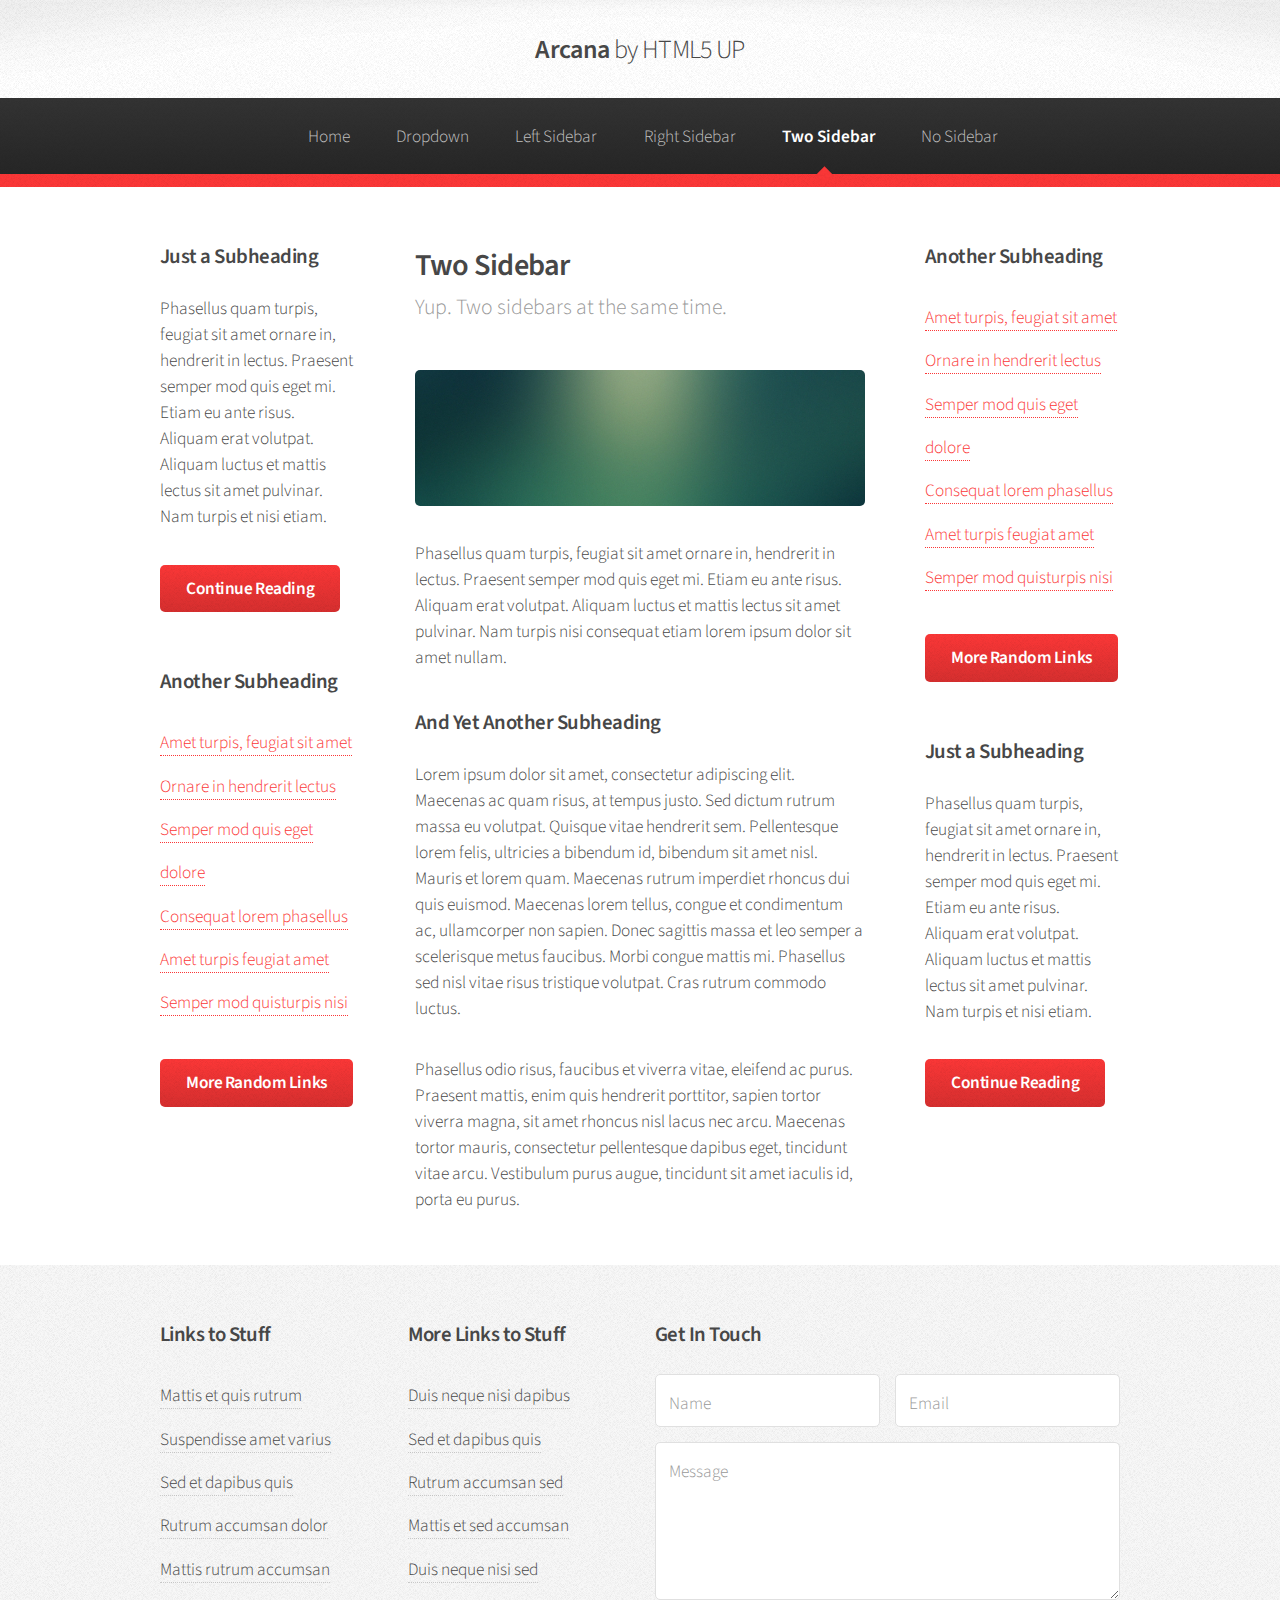
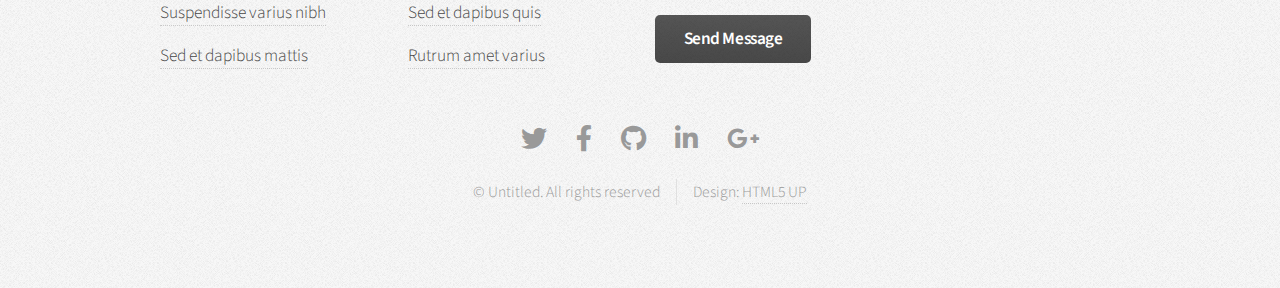
<file: two-sidebar.html>
<!DOCTYPE HTML>
<!--
	Arcana by HTML5 UP
	html5up.net | @ajlkn
	Free for personal and commercial use under the CCA 3.0 license (html5up.net/license)
-->
<html>
	<head>
		<title>Two Sidebar - Arcana by HTML5 UP</title>
		<meta charset="utf-8" />
		<meta name="viewport" content="width=device-width, initial-scale=1, user-scalable=no" />
		<link rel="stylesheet" href="assets/css/main.css" />
	</head>
	<body class="is-preload">
		<div id="page-wrapper">

			<!-- Header -->
				<div id="header">

					<!-- Logo -->
						<h1><a href="index.html" id="logo">Arcana <em>by HTML5 UP</em></a></h1>

					<!-- Nav -->
						<nav id="nav">
							<ul>
								<li><a href="index.html">Home</a></li>
								<li>
									<a href="#">Dropdown</a>
									<ul>
										<li><a href="#">Lorem dolor</a></li>
										<li><a href="#">Magna phasellus</a></li>
										<li><a href="#">Etiam sed tempus</a></li>
										<li>
											<a href="#">Submenu</a>
											<ul>
												<li><a href="#">Lorem dolor</a></li>
												<li><a href="#">Phasellus magna</a></li>
												<li><a href="#">Magna phasellus</a></li>
												<li><a href="#">Etiam nisl</a></li>
												<li><a href="#">Veroeros feugiat</a></li>
											</ul>
										</li>
										<li><a href="#">Veroeros feugiat</a></li>
									</ul>
								</li>
								<li><a href="left-sidebar.html">Left Sidebar</a></li>
								<li><a href="right-sidebar.html">Right Sidebar</a></li>
								<li class="current"><a href="two-sidebar.html">Two Sidebar</a></li>
								<li><a href="no-sidebar.html">No Sidebar</a></li>
							</ul>
						</nav>

				</div>

			<!-- Main -->
				<section class="wrapper style1">
					<div class="container">
						<div class="row gtr-200">
							<div class="col-3 col-12-narrower">
								<div id="sidebar1">

									<!-- Sidebar 1 -->

										<section>
											<h3>Just a Subheading</h3>
											<p>Phasellus quam turpis, feugiat sit amet ornare in, hendrerit in lectus.
											Praesent semper mod quis eget mi. Etiam eu ante risus. Aliquam erat volutpat.
											Aliquam luctus et mattis lectus sit amet pulvinar. Nam turpis et nisi etiam.</p>
											<footer>
												<a href="#" class="button">Continue Reading</a>
											</footer>
										</section>

										<section>
											<h3>Another Subheading</h3>
											<ul class="links">
												<li><a href="#">Amet turpis, feugiat sit amet</a></li>
												<li><a href="#">Ornare in hendrerit lectus</a></li>
												<li><a href="#">Semper mod quis eget dolore</a></li>
												<li><a href="#">Consequat lorem phasellus</a></li>
												<li><a href="#">Amet turpis feugiat amet</a></li>
												<li><a href="#">Semper mod quisturpis nisi</a></li>
											</ul>
											<footer>
												<a href="#" class="button">More Random Links</a>
											</footer>
										</section>

								</div>
							</div>
							<div class="col-6 col-12-narrower imp-narrower">
								<div id="content">

									<!-- Content -->

										<article>
											<header>
												<h2>Two Sidebar</h2>
												<p>Yup. Two sidebars at the same time.</p>
											</header>

											<span class="image featured"><img src="images/banner.jpg" alt="" /></span>

											<p>Phasellus quam turpis, feugiat sit amet ornare in, hendrerit in lectus.
											Praesent semper mod quis eget mi. Etiam eu ante risus. Aliquam erat volutpat.
											Aliquam luctus et mattis lectus sit amet pulvinar. Nam turpis nisi
											consequat etiam lorem ipsum dolor sit amet nullam.</p>

											<h3>And Yet Another Subheading</h3>
											<p>Lorem ipsum dolor sit amet, consectetur adipiscing elit. Maecenas ac quam risus, at tempus
											justo. Sed dictum rutrum massa eu volutpat. Quisque vitae hendrerit sem. Pellentesque lorem felis,
											ultricies a bibendum id, bibendum sit amet nisl. Mauris et lorem quam. Maecenas rutrum imperdiet
											rhoncus dui quis euismod. Maecenas lorem tellus, congue et condimentum ac, ullamcorper non sapien.
											Donec sagittis massa et leo semper a scelerisque metus faucibus. Morbi congue mattis mi.
											Phasellus sed nisl vitae risus tristique volutpat. Cras rutrum commodo luctus.</p>

											<p>Phasellus odio risus, faucibus et viverra vitae, eleifend ac purus. Praesent mattis, enim
											quis hendrerit porttitor, sapien tortor viverra magna, sit amet rhoncus nisl lacus nec arcu.
											Maecenas tortor mauris, consectetur pellentesque dapibus eget, tincidunt vitae arcu.
											Vestibulum purus augue, tincidunt sit amet iaculis id, porta eu purus.</p>
										</article>

								</div>
							</div>
							<div class="col-3 col-12-narrower">
								<div id="sidebar2">

									<!-- Sidebar 2 -->

										<section>
											<h3>Another Subheading</h3>
											<ul class="links">
												<li><a href="#">Amet turpis, feugiat sit amet</a></li>
												<li><a href="#">Ornare in hendrerit lectus</a></li>
												<li><a href="#">Semper mod quis eget dolore</a></li>
												<li><a href="#">Consequat lorem phasellus</a></li>
												<li><a href="#">Amet turpis feugiat amet</a></li>
												<li><a href="#">Semper mod quisturpis nisi</a></li>
											</ul>
											<footer>
												<a href="#" class="button">More Random Links</a>
											</footer>
										</section>

										<section>
											<h3>Just a Subheading</h3>
											<p>Phasellus quam turpis, feugiat sit amet ornare in, hendrerit in lectus.
											Praesent semper mod quis eget mi. Etiam eu ante risus. Aliquam erat volutpat.
											Aliquam luctus et mattis lectus sit amet pulvinar. Nam turpis et nisi etiam.</p>
											<footer>
												<a href="#" class="button">Continue Reading</a>
											</footer>
										</section>

								</div>
							</div>
						</div>
					</div>
				</section>

			<!-- Footer -->
				<div id="footer">
					<div class="container">
						<div class="row">
							<section class="col-3 col-6-narrower col-12-mobilep">
								<h3>Links to Stuff</h3>
								<ul class="links">
									<li><a href="#">Mattis et quis rutrum</a></li>
									<li><a href="#">Suspendisse amet varius</a></li>
									<li><a href="#">Sed et dapibus quis</a></li>
									<li><a href="#">Rutrum accumsan dolor</a></li>
									<li><a href="#">Mattis rutrum accumsan</a></li>
									<li><a href="#">Suspendisse varius nibh</a></li>
									<li><a href="#">Sed et dapibus mattis</a></li>
								</ul>
							</section>
							<section class="col-3 col-6-narrower col-12-mobilep">
								<h3>More Links to Stuff</h3>
								<ul class="links">
									<li><a href="#">Duis neque nisi dapibus</a></li>
									<li><a href="#">Sed et dapibus quis</a></li>
									<li><a href="#">Rutrum accumsan sed</a></li>
									<li><a href="#">Mattis et sed accumsan</a></li>
									<li><a href="#">Duis neque nisi sed</a></li>
									<li><a href="#">Sed et dapibus quis</a></li>
									<li><a href="#">Rutrum amet varius</a></li>
								</ul>
							</section>
							<section class="col-6 col-12-narrower">
								<h3>Get In Touch</h3>
								<form>
									<div class="row gtr-50">
										<div class="col-6 col-12-mobilep">
											<input type="text" name="name" id="name" placeholder="Name" />
										</div>
										<div class="col-6 col-12-mobilep">
											<input type="email" name="email" id="email" placeholder="Email" />
										</div>
										<div class="col-12">
											<textarea name="message" id="message" placeholder="Message" rows="5"></textarea>
										</div>
										<div class="col-12">
											<ul class="actions">
												<li><input type="submit" class="button alt" value="Send Message" /></li>
											</ul>
										</div>
									</div>
								</form>
							</section>
						</div>
					</div>

					<!-- Icons -->
						<ul class="icons">
							<li><a href="#" class="icon brands fa-twitter"><span class="label">Twitter</span></a></li>
							<li><a href="#" class="icon brands fa-facebook-f"><span class="label">Facebook</span></a></li>
							<li><a href="#" class="icon brands fa-github"><span class="label">GitHub</span></a></li>
							<li><a href="#" class="icon brands fa-linkedin-in"><span class="label">LinkedIn</span></a></li>
							<li><a href="#" class="icon brands fa-google-plus-g"><span class="label">Google+</span></a></li>
						</ul>

					<!-- Copyright -->
						<div class="copyright">
							<ul class="menu">
								<li>&copy; Untitled. All rights reserved</li><li>Design: <a href="http://html5up.net">HTML5 UP</a></li>
							</ul>
						</div>

				</div>

		</div>

		<!-- Scripts -->
			<script src="assets/js/jquery.min.js"></script>
			<script src="assets/js/jquery.dropotron.min.js"></script>
			<script src="assets/js/browser.min.js"></script>
			<script src="assets/js/breakpoints.min.js"></script>
			<script src="assets/js/util.js"></script>
			<script src="assets/js/main.js"></script>

	</body>
</html>
</file>
<file: assets/css/main.css>
@import url("fontawesome-all.min.css");
@import url("https://fonts.googleapis.com/css?family=Source+Sans+Pro:300,300italic,600,600italic");

/*
	Arcana by HTML5 UP
	html5up.net | @ajlkn
	Free for personal and commercial use under the CCA 3.0 license (html5up.net/license)
*/

html, body, div, span, applet, object,
iframe, h1, h2, h3, h4, h5, h6, p, blockquote,
pre, a, abbr, acronym, address, big, cite,
code, del, dfn, em, img, ins, kbd, q, s, samp,
small, strike, strong, sub, sup, tt, var, b,
u, i, center, dl, dt, dd, ol, ul, li, fieldset,
form, label, legend, table, caption, tbody,
tfoot, thead, tr, th, td, article, aside,
canvas, details, embed, figure, figcaption,
footer, header, hgroup, menu, nav, output, ruby,
section, summary, time, mark, audio, video {
	margin: 0;
	padding: 0;
	border: 0;
	font-size: 100%;
	font: inherit;
	vertical-align: baseline;}

article, aside, details, figcaption, figure,
footer, header, hgroup, menu, nav, section {
	display: block;}

body {
	line-height: 1;
}

ol, ul {
	list-style: none;
}

blockquote, q {
	quotes: none;
}

	blockquote:before, blockquote:after, q:before, q:after {
		content: '';
		content: none;
	}

table {
	border-collapse: collapse;
	border-spacing: 0;
}

body {
	-webkit-text-size-adjust: none;
}

mark {
	background-color: transparent;
	color: inherit;
}

input::-moz-focus-inner {
	border: 0;
	padding: 0;
}

input, select, textarea {
	-moz-appearance: none;
	-webkit-appearance: none;
	-ms-appearance: none;
	appearance: none;
}

/* Basic */

	html {
		box-sizing: border-box;
	}

	*, *:before, *:after {
		box-sizing: inherit;
	}

	body {
		background: #f7f7f7 url("images/bg01.png");
	}

		body.is-preload *, body.is-preload *:before, body.is-preload *:after {
			-moz-animation: none !important;
			-webkit-animation: none !important;
			-ms-animation: none !important;
			animation: none !important;
			-moz-transition: none !important;
			-webkit-transition: none !important;
			-ms-transition: none !important;
			transition: none !important;
		}

	body, input, select, textarea {
		color: #474747;
		font-family: 'Source Sans Pro', sans-serif;
		font-size: 16pt;
		font-weight: 300;
		line-height: 1.65em;
	}

	a {
		-moz-transition: color 0.2s ease-in-out, border-color 0.2s ease-in-out, opacity 0.2s ease-in-out;
		-webkit-transition: color 0.2s ease-in-out, border-color 0.2s ease-in-out, opacity 0.2s ease-in-out;
		-ms-transition: color 0.2s ease-in-out, border-color 0.2s ease-in-out, opacity 0.2s ease-in-out;
		transition: color 0.2s ease-in-out, border-color 0.2s ease-in-out, opacity 0.2s ease-in-out;
		color: #fb3737;
		text-decoration: none;
		border-bottom: dotted 1px;
	}

		a:hover {
			color: #fb3737;
			border-bottom-color: transparent;
		}

	strong, b {
		font-weight: 600;
	}

	em, i {
		font-style: italic;
	}

	p, ul, ol, dl, table, blockquote {
		margin: 0 0 2em 0;
	}

	h1, h2, h3, h4, h5, h6 {
		color: inherit;
		font-weight: 600;
		line-height: 1.75em;
		margin-bottom: 1em;
	}

		h1 a, h2 a, h3 a, h4 a, h5 a, h6 a {
			color: inherit;
			text-decoration: none;
		}

		h1 em, h2 em, h3 em, h4 em, h5 em, h6 em {
			font-style: normal;
			font-weight: 300;
		}

	h2 {
		font-size: 1.75em;
		letter-spacing: -0.025em;
	}

	h3 {
		font-size: 1.2em;
		letter-spacing: -0.025em;
	}

	sub {
		font-size: 0.8em;
		position: relative;
		top: 0.5em;
	}

	sup {
		font-size: 0.8em;
		position: relative;
		top: -0.5em;
	}

	hr {
		border-top: solid 1px #e0e0e0;
		border: 0;
		margin-bottom: 1.5em;
	}

	blockquote {
		border-left: solid 0.5em #e0e0e0;
		font-style: italic;
		padding: 1em 0 1em 2em;
	}

/* Container */

	.container {
		margin: 0 auto;
		max-width: 100%;
		width: 1400px;
	}

		@media screen and (max-width: 1680px) {

			.container {
				width: 1200px;
			}

		}

		@media screen and (max-width: 1280px) {

			.container {
				width: 960px;
			}

		}

		@media screen and (max-width: 980px) {

			.container {
				width: 95%;
			}

		}

		@media screen and (max-width: 840px) {

			.container {
				width: 95%;
			}

		}

		@media screen and (max-width: 736px) {

			.container {
				width: 90%;
			}

		}

		@media screen and (max-width: 480px) {

			.container {
				width: 100%;
			}

		}

/* Row */

	.row {
		display: flex;
		flex-wrap: wrap;
		box-sizing: border-box;
		align-items: stretch;
	}

		.row > * {
			box-sizing: border-box;
		}

		.row.gtr-uniform > * > :last-child {
			margin-bottom: 0;
		}

		.row.aln-left {
			justify-content: flex-start;
		}

		.row.aln-center {
			justify-content: center;
		}

		.row.aln-right {
			justify-content: flex-end;
		}

		.row.aln-top {
			align-items: flex-start;
		}

		.row.aln-middle {
			align-items: center;
		}

		.row.aln-bottom {
			align-items: flex-end;
		}

		.row > .imp {
			order: -1;
		}

		.row > .col-1 {
			width: 8.33333%;
		}

		.row > .off-1 {
			margin-left: 8.33333%;
		}

		.row > .col-2 {
			width: 16.66667%;
		}

		.row > .off-2 {
			margin-left: 16.66667%;
		}

		.row > .col-3 {
			width: 25%;
		}

		.row > .off-3 {
			margin-left: 25%;
		}

		.row > .col-4 {
			width: 33.33333%;
		}

		.row > .off-4 {
			margin-left: 33.33333%;
		}

		.row > .col-5 {
			width: 41.66667%;
		}

		.row > .off-5 {
			margin-left: 41.66667%;
		}

		.row > .col-6 {
			width: 50%;
		}

		.row > .off-6 {
			margin-left: 50%;
		}

		.row > .col-7 {
			width: 58.33333%;
		}

		.row > .off-7 {
			margin-left: 58.33333%;
		}

		.row > .col-8 {
			width: 66.66667%;
		}

		.row > .off-8 {
			margin-left: 66.66667%;
		}

		.row > .col-9 {
			width: 75%;
		}

		.row > .off-9 {
			margin-left: 75%;
		}

		.row > .col-10 {
			width: 83.33333%;
		}

		.row > .off-10 {
			margin-left: 83.33333%;
		}

		.row > .col-11 {
			width: 91.66667%;
		}

		.row > .off-11 {
			margin-left: 91.66667%;
		}

		.row > .col-12 {
			width: 100%;
		}

		.row > .off-12 {
			margin-left: 100%;
		}

		.row.gtr-0 {
			margin-top: 0px;
			margin-left: 0px;
		}

			.row.gtr-0 > * {
				padding: 0px 0 0 0px;
			}

			.row.gtr-0.gtr-uniform {
				margin-top: 0px;
			}

				.row.gtr-0.gtr-uniform > * {
					padding-top: 0px;
				}

		.row.gtr-25 {
			margin-top: -12.5px;
			margin-left: -12.5px;
		}

			.row.gtr-25 > * {
				padding: 12.5px 0 0 12.5px;
			}

			.row.gtr-25.gtr-uniform {
				margin-top: -12.5px;
			}

				.row.gtr-25.gtr-uniform > * {
					padding-top: 12.5px;
				}

		.row.gtr-50 {
			margin-top: -25px;
			margin-left: -25px;
		}

			.row.gtr-50 > * {
				padding: 25px 0 0 25px;
			}

			.row.gtr-50.gtr-uniform {
				margin-top: -25px;
			}

				.row.gtr-50.gtr-uniform > * {
					padding-top: 25px;
				}

		.row {
			margin-top: -50px;
			margin-left: -50px;
		}

			.row > * {
				padding: 50px 0 0 50px;
			}

			.row.gtr-uniform {
				margin-top: -50px;
			}

				.row.gtr-uniform > * {
					padding-top: 50px;
				}

		.row.gtr-150 {
			margin-top: -75px;
			margin-left: -75px;
		}

			.row.gtr-150 > * {
				padding: 75px 0 0 75px;
			}

			.row.gtr-150.gtr-uniform {
				margin-top: -75px;
			}

				.row.gtr-150.gtr-uniform > * {
					padding-top: 75px;
				}

		.row.gtr-200 {
			margin-top: -100px;
			margin-left: -100px;
		}

			.row.gtr-200 > * {
				padding: 100px 0 0 100px;
			}

			.row.gtr-200.gtr-uniform {
				margin-top: -100px;
			}

				.row.gtr-200.gtr-uniform > * {
					padding-top: 100px;
				}

		@media screen and (max-width: 1680px) {

			.row {
				display: flex;
				flex-wrap: wrap;
				box-sizing: border-box;
				align-items: stretch;
			}

				.row > * {
					box-sizing: border-box;
				}

				.row.gtr-uniform > * > :last-child {
					margin-bottom: 0;
				}

				.row.aln-left {
					justify-content: flex-start;
				}

				.row.aln-center {
					justify-content: center;
				}

				.row.aln-right {
					justify-content: flex-end;
				}

				.row.aln-top {
					align-items: flex-start;
				}

				.row.aln-middle {
					align-items: center;
				}

				.row.aln-bottom {
					align-items: flex-end;
				}

				.row > .imp-wide {
					order: -1;
				}

				.row > .col-1-wide {
					width: 8.33333%;
				}

				.row > .off-1-wide {
					margin-left: 8.33333%;
				}

				.row > .col-2-wide {
					width: 16.66667%;
				}

				.row > .off-2-wide {
					margin-left: 16.66667%;
				}

				.row > .col-3-wide {
					width: 25%;
				}

				.row > .off-3-wide {
					margin-left: 25%;
				}

				.row > .col-4-wide {
					width: 33.33333%;
				}

				.row > .off-4-wide {
					margin-left: 33.33333%;
				}

				.row > .col-5-wide {
					width: 41.66667%;
				}

				.row > .off-5-wide {
					margin-left: 41.66667%;
				}

				.row > .col-6-wide {
					width: 50%;
				}

				.row > .off-6-wide {
					margin-left: 50%;
				}

				.row > .col-7-wide {
					width: 58.33333%;
				}

				.row > .off-7-wide {
					margin-left: 58.33333%;
				}

				.row > .col-8-wide {
					width: 66.66667%;
				}

				.row > .off-8-wide {
					margin-left: 66.66667%;
				}

				.row > .col-9-wide {
					width: 75%;
				}

				.row > .off-9-wide {
					margin-left: 75%;
				}

				.row > .col-10-wide {
					width: 83.33333%;
				}

				.row > .off-10-wide {
					margin-left: 83.33333%;
				}

				.row > .col-11-wide {
					width: 91.66667%;
				}

				.row > .off-11-wide {
					margin-left: 91.66667%;
				}

				.row > .col-12-wide {
					width: 100%;
				}

				.row > .off-12-wide {
					margin-left: 100%;
				}

				.row.gtr-0 {
					margin-top: 0px;
					margin-left: 0px;
				}

					.row.gtr-0 > * {
						padding: 0px 0 0 0px;
					}

					.row.gtr-0.gtr-uniform {
						margin-top: 0px;
					}

						.row.gtr-0.gtr-uniform > * {
							padding-top: 0px;
						}

				.row.gtr-25 {
					margin-top: -10px;
					margin-left: -10px;
				}

					.row.gtr-25 > * {
						padding: 10px 0 0 10px;
					}

					.row.gtr-25.gtr-uniform {
						margin-top: -10px;
					}

						.row.gtr-25.gtr-uniform > * {
							padding-top: 10px;
						}

				.row.gtr-50 {
					margin-top: -20px;
					margin-left: -20px;
				}

					.row.gtr-50 > * {
						padding: 20px 0 0 20px;
					}

					.row.gtr-50.gtr-uniform {
						margin-top: -20px;
					}

						.row.gtr-50.gtr-uniform > * {
							padding-top: 20px;
						}

				.row {
					margin-top: -40px;
					margin-left: -40px;
				}

					.row > * {
						padding: 40px 0 0 40px;
					}

					.row.gtr-uniform {
						margin-top: -40px;
					}

						.row.gtr-uniform > * {
							padding-top: 40px;
						}

				.row.gtr-150 {
					margin-top: -60px;
					margin-left: -60px;
				}

					.row.gtr-150 > * {
						padding: 60px 0 0 60px;
					}

					.row.gtr-150.gtr-uniform {
						margin-top: -60px;
					}

						.row.gtr-150.gtr-uniform > * {
							padding-top: 60px;
						}

				.row.gtr-200 {
					margin-top: -80px;
					margin-left: -80px;
				}

					.row.gtr-200 > * {
						padding: 80px 0 0 80px;
					}

					.row.gtr-200.gtr-uniform {
						margin-top: -80px;
					}

						.row.gtr-200.gtr-uniform > * {
							padding-top: 80px;
						}

		}

		@media screen and (max-width: 1280px) {

			.row {
				display: flex;
				flex-wrap: wrap;
				box-sizing: border-box;
				align-items: stretch;
			}

				.row > * {
					box-sizing: border-box;
				}

				.row.gtr-uniform > * > :last-child {
					margin-bottom: 0;
				}

				.row.aln-left {
					justify-content: flex-start;
				}

				.row.aln-center {
					justify-content: center;
				}

				.row.aln-right {
					justify-content: flex-end;
				}

				.row.aln-top {
					align-items: flex-start;
				}

				.row.aln-middle {
					align-items: center;
				}

				.row.aln-bottom {
					align-items: flex-end;
				}

				.row > .imp-normal {
					order: -1;
				}

				.row > .col-1-normal {
					width: 8.33333%;
				}

				.row > .off-1-normal {
					margin-left: 8.33333%;
				}

				.row > .col-2-normal {
					width: 16.66667%;
				}

				.row > .off-2-normal {
					margin-left: 16.66667%;
				}

				.row > .col-3-normal {
					width: 25%;
				}

				.row > .off-3-normal {
					margin-left: 25%;
				}

				.row > .col-4-normal {
					width: 33.33333%;
				}

				.row > .off-4-normal {
					margin-left: 33.33333%;
				}

				.row > .col-5-normal {
					width: 41.66667%;
				}

				.row > .off-5-normal {
					margin-left: 41.66667%;
				}

				.row > .col-6-normal {
					width: 50%;
				}

				.row > .off-6-normal {
					margin-left: 50%;
				}

				.row > .col-7-normal {
					width: 58.33333%;
				}

				.row > .off-7-normal {
					margin-left: 58.33333%;
				}

				.row > .col-8-normal {
					width: 66.66667%;
				}

				.row > .off-8-normal {
					margin-left: 66.66667%;
				}

				.row > .col-9-normal {
					width: 75%;
				}

				.row > .off-9-normal {
					margin-left: 75%;
				}

				.row > .col-10-normal {
					width: 83.33333%;
				}

				.row > .off-10-normal {
					margin-left: 83.33333%;
				}

				.row > .col-11-normal {
					width: 91.66667%;
				}

				.row > .off-11-normal {
					margin-left: 91.66667%;
				}

				.row > .col-12-normal {
					width: 100%;
				}

				.row > .off-12-normal {
					margin-left: 100%;
				}

				.row.gtr-0 {
					margin-top: 0px;
					margin-left: 0px;
				}

					.row.gtr-0 > * {
						padding: 0px 0 0 0px;
					}

					.row.gtr-0.gtr-uniform {
						margin-top: 0px;
					}

						.row.gtr-0.gtr-uniform > * {
							padding-top: 0px;
						}

				.row.gtr-25 {
					margin-top: -7.5px;
					margin-left: -7.5px;
				}

					.row.gtr-25 > * {
						padding: 7.5px 0 0 7.5px;
					}

					.row.gtr-25.gtr-uniform {
						margin-top: -7.5px;
					}

						.row.gtr-25.gtr-uniform > * {
							padding-top: 7.5px;
						}

				.row.gtr-50 {
					margin-top: -15px;
					margin-left: -15px;
				}

					.row.gtr-50 > * {
						padding: 15px 0 0 15px;
					}

					.row.gtr-50.gtr-uniform {
						margin-top: -15px;
					}

						.row.gtr-50.gtr-uniform > * {
							padding-top: 15px;
						}

				.row {
					margin-top: -30px;
					margin-left: -30px;
				}

					.row > * {
						padding: 30px 0 0 30px;
					}

					.row.gtr-uniform {
						margin-top: -30px;
					}

						.row.gtr-uniform > * {
							padding-top: 30px;
						}

				.row.gtr-150 {
					margin-top: -45px;
					margin-left: -45px;
				}

					.row.gtr-150 > * {
						padding: 45px 0 0 45px;
					}

					.row.gtr-150.gtr-uniform {
						margin-top: -45px;
					}

						.row.gtr-150.gtr-uniform > * {
							padding-top: 45px;
						}

				.row.gtr-200 {
					margin-top: -60px;
					margin-left: -60px;
				}

					.row.gtr-200 > * {
						padding: 60px 0 0 60px;
					}

					.row.gtr-200.gtr-uniform {
						margin-top: -60px;
					}

						.row.gtr-200.gtr-uniform > * {
							padding-top: 60px;
						}

		}

		@media screen and (max-width: 980px) {

			.row {
				display: flex;
				flex-wrap: wrap;
				box-sizing: border-box;
				align-items: stretch;
			}

				.row > * {
					box-sizing: border-box;
				}

				.row.gtr-uniform > * > :last-child {
					margin-bottom: 0;
				}

				.row.aln-left {
					justify-content: flex-start;
				}

				.row.aln-center {
					justify-content: center;
				}

				.row.aln-right {
					justify-content: flex-end;
				}

				.row.aln-top {
					align-items: flex-start;
				}

				.row.aln-middle {
					align-items: center;
				}

				.row.aln-bottom {
					align-items: flex-end;
				}

				.row > .imp-narrow {
					order: -1;
				}

				.row > .col-1-narrow {
					width: 8.33333%;
				}

				.row > .off-1-narrow {
					margin-left: 8.33333%;
				}

				.row > .col-2-narrow {
					width: 16.66667%;
				}

				.row > .off-2-narrow {
					margin-left: 16.66667%;
				}

				.row > .col-3-narrow {
					width: 25%;
				}

				.row > .off-3-narrow {
					margin-left: 25%;
				}

				.row > .col-4-narrow {
					width: 33.33333%;
				}

				.row > .off-4-narrow {
					margin-left: 33.33333%;
				}

				.row > .col-5-narrow {
					width: 41.66667%;
				}

				.row > .off-5-narrow {
					margin-left: 41.66667%;
				}

				.row > .col-6-narrow {
					width: 50%;
				}

				.row > .off-6-narrow {
					margin-left: 50%;
				}

				.row > .col-7-narrow {
					width: 58.33333%;
				}

				.row > .off-7-narrow {
					margin-left: 58.33333%;
				}

				.row > .col-8-narrow {
					width: 66.66667%;
				}

				.row > .off-8-narrow {
					margin-left: 66.66667%;
				}

				.row > .col-9-narrow {
					width: 75%;
				}

				.row > .off-9-narrow {
					margin-left: 75%;
				}

				.row > .col-10-narrow {
					width: 83.33333%;
				}

				.row > .off-10-narrow {
					margin-left: 83.33333%;
				}

				.row > .col-11-narrow {
					width: 91.66667%;
				}

				.row > .off-11-narrow {
					margin-left: 91.66667%;
				}

				.row > .col-12-narrow {
					width: 100%;
				}

				.row > .off-12-narrow {
					margin-left: 100%;
				}

				.row.gtr-0 {
					margin-top: 0px;
					margin-left: 0px;
				}

					.row.gtr-0 > * {
						padding: 0px 0 0 0px;
					}

					.row.gtr-0.gtr-uniform {
						margin-top: 0px;
					}

						.row.gtr-0.gtr-uniform > * {
							padding-top: 0px;
						}

				.row.gtr-25 {
					margin-top: -7.5px;
					margin-left: -7.5px;
				}

					.row.gtr-25 > * {
						padding: 7.5px 0 0 7.5px;
					}

					.row.gtr-25.gtr-uniform {
						margin-top: -7.5px;
					}

						.row.gtr-25.gtr-uniform > * {
							padding-top: 7.5px;
						}

				.row.gtr-50 {
					margin-top: -15px;
					margin-left: -15px;
				}

					.row.gtr-50 > * {
						padding: 15px 0 0 15px;
					}

					.row.gtr-50.gtr-uniform {
						margin-top: -15px;
					}

						.row.gtr-50.gtr-uniform > * {
							padding-top: 15px;
						}

				.row {
					margin-top: -30px;
					margin-left: -30px;
				}

					.row > * {
						padding: 30px 0 0 30px;
					}

					.row.gtr-uniform {
						margin-top: -30px;
					}

						.row.gtr-uniform > * {
							padding-top: 30px;
						}

				.row.gtr-150 {
					margin-top: -45px;
					margin-left: -45px;
				}

					.row.gtr-150 > * {
						padding: 45px 0 0 45px;
					}

					.row.gtr-150.gtr-uniform {
						margin-top: -45px;
					}

						.row.gtr-150.gtr-uniform > * {
							padding-top: 45px;
						}

				.row.gtr-200 {
					margin-top: -60px;
					margin-left: -60px;
				}

					.row.gtr-200 > * {
						padding: 60px 0 0 60px;
					}

					.row.gtr-200.gtr-uniform {
						margin-top: -60px;
					}

						.row.gtr-200.gtr-uniform > * {
							padding-top: 60px;
						}

		}

		@media screen and (max-width: 840px) {

			.row {
				display: flex;
				flex-wrap: wrap;
				box-sizing: border-box;
				align-items: stretch;
			}

				.row > * {
					box-sizing: border-box;
				}

				.row.gtr-uniform > * > :last-child {
					margin-bottom: 0;
				}

				.row.aln-left {
					justify-content: flex-start;
				}

				.row.aln-center {
					justify-content: center;
				}

				.row.aln-right {
					justify-content: flex-end;
				}

				.row.aln-top {
					align-items: flex-start;
				}

				.row.aln-middle {
					align-items: center;
				}

				.row.aln-bottom {
					align-items: flex-end;
				}

				.row > .imp-narrower {
					order: -1;
				}

				.row > .col-1-narrower {
					width: 8.33333%;
				}

				.row > .off-1-narrower {
					margin-left: 8.33333%;
				}

				.row > .col-2-narrower {
					width: 16.66667%;
				}

				.row > .off-2-narrower {
					margin-left: 16.66667%;
				}

				.row > .col-3-narrower {
					width: 25%;
				}

				.row > .off-3-narrower {
					margin-left: 25%;
				}

				.row > .col-4-narrower {
					width: 33.33333%;
				}

				.row > .off-4-narrower {
					margin-left: 33.33333%;
				}

				.row > .col-5-narrower {
					width: 41.66667%;
				}

				.row > .off-5-narrower {
					margin-left: 41.66667%;
				}

				.row > .col-6-narrower {
					width: 50%;
				}

				.row > .off-6-narrower {
					margin-left: 50%;
				}

				.row > .col-7-narrower {
					width: 58.33333%;
				}

				.row > .off-7-narrower {
					margin-left: 58.33333%;
				}

				.row > .col-8-narrower {
					width: 66.66667%;
				}

				.row > .off-8-narrower {
					margin-left: 66.66667%;
				}

				.row > .col-9-narrower {
					width: 75%;
				}

				.row > .off-9-narrower {
					margin-left: 75%;
				}

				.row > .col-10-narrower {
					width: 83.33333%;
				}

				.row > .off-10-narrower {
					margin-left: 83.33333%;
				}

				.row > .col-11-narrower {
					width: 91.66667%;
				}

				.row > .off-11-narrower {
					margin-left: 91.66667%;
				}

				.row > .col-12-narrower {
					width: 100%;
				}

				.row > .off-12-narrower {
					margin-left: 100%;
				}

				.row.gtr-0 {
					margin-top: 0px;
					margin-left: 0px;
				}

					.row.gtr-0 > * {
						padding: 0px 0 0 0px;
					}

					.row.gtr-0.gtr-uniform {
						margin-top: 0px;
					}

						.row.gtr-0.gtr-uniform > * {
							padding-top: 0px;
						}

				.row.gtr-25 {
					margin-top: -7.5px;
					margin-left: -7.5px;
				}

					.row.gtr-25 > * {
						padding: 7.5px 0 0 7.5px;
					}

					.row.gtr-25.gtr-uniform {
						margin-top: -7.5px;
					}

						.row.gtr-25.gtr-uniform > * {
							padding-top: 7.5px;
						}

				.row.gtr-50 {
					margin-top: -15px;
					margin-left: -15px;
				}

					.row.gtr-50 > * {
						padding: 15px 0 0 15px;
					}

					.row.gtr-50.gtr-uniform {
						margin-top: -15px;
					}

						.row.gtr-50.gtr-uniform > * {
							padding-top: 15px;
						}

				.row {
					margin-top: -30px;
					margin-left: -30px;
				}

					.row > * {
						padding: 30px 0 0 30px;
					}

					.row.gtr-uniform {
						margin-top: -30px;
					}

						.row.gtr-uniform > * {
							padding-top: 30px;
						}

				.row.gtr-150 {
					margin-top: -45px;
					margin-left: -45px;
				}

					.row.gtr-150 > * {
						padding: 45px 0 0 45px;
					}

					.row.gtr-150.gtr-uniform {
						margin-top: -45px;
					}

						.row.gtr-150.gtr-uniform > * {
							padding-top: 45px;
						}

				.row.gtr-200 {
					margin-top: -60px;
					margin-left: -60px;
				}

					.row.gtr-200 > * {
						padding: 60px 0 0 60px;
					}

					.row.gtr-200.gtr-uniform {
						margin-top: -60px;
					}

						.row.gtr-200.gtr-uniform > * {
							padding-top: 60px;
						}

		}

		@media screen and (max-width: 736px) {

			.row {
				display: flex;
				flex-wrap: wrap;
				box-sizing: border-box;
				align-items: stretch;
			}

				.row > * {
					box-sizing: border-box;
				}

				.row.gtr-uniform > * > :last-child {
					margin-bottom: 0;
				}

				.row.aln-left {
					justify-content: flex-start;
				}

				.row.aln-center {
					justify-content: center;
				}

				.row.aln-right {
					justify-content: flex-end;
				}

				.row.aln-top {
					align-items: flex-start;
				}

				.row.aln-middle {
					align-items: center;
				}

				.row.aln-bottom {
					align-items: flex-end;
				}

				.row > .imp-mobile {
					order: -1;
				}

				.row > .col-1-mobile {
					width: 8.33333%;
				}

				.row > .off-1-mobile {
					margin-left: 8.33333%;
				}

				.row > .col-2-mobile {
					width: 16.66667%;
				}

				.row > .off-2-mobile {
					margin-left: 16.66667%;
				}

				.row > .col-3-mobile {
					width: 25%;
				}

				.row > .off-3-mobile {
					margin-left: 25%;
				}

				.row > .col-4-mobile {
					width: 33.33333%;
				}

				.row > .off-4-mobile {
					margin-left: 33.33333%;
				}

				.row > .col-5-mobile {
					width: 41.66667%;
				}

				.row > .off-5-mobile {
					margin-left: 41.66667%;
				}

				.row > .col-6-mobile {
					width: 50%;
				}

				.row > .off-6-mobile {
					margin-left: 50%;
				}

				.row > .col-7-mobile {
					width: 58.33333%;
				}

				.row > .off-7-mobile {
					margin-left: 58.33333%;
				}

				.row > .col-8-mobile {
					width: 66.66667%;
				}

				.row > .off-8-mobile {
					margin-left: 66.66667%;
				}

				.row > .col-9-mobile {
					width: 75%;
				}

				.row > .off-9-mobile {
					margin-left: 75%;
				}

				.row > .col-10-mobile {
					width: 83.33333%;
				}

				.row > .off-10-mobile {
					margin-left: 83.33333%;
				}

				.row > .col-11-mobile {
					width: 91.66667%;
				}

				.row > .off-11-mobile {
					margin-left: 91.66667%;
				}

				.row > .col-12-mobile {
					width: 100%;
				}

				.row > .off-12-mobile {
					margin-left: 100%;
				}

				.row.gtr-0 {
					margin-top: 0px;
					margin-left: 0px;
				}

					.row.gtr-0 > * {
						padding: 0px 0 0 0px;
					}

					.row.gtr-0.gtr-uniform {
						margin-top: 0px;
					}

						.row.gtr-0.gtr-uniform > * {
							padding-top: 0px;
						}

				.row.gtr-25 {
					margin-top: -5px;
					margin-left: -5px;
				}

					.row.gtr-25 > * {
						padding: 5px 0 0 5px;
					}

					.row.gtr-25.gtr-uniform {
						margin-top: -5px;
					}

						.row.gtr-25.gtr-uniform > * {
							padding-top: 5px;
						}

				.row.gtr-50 {
					margin-top: -10px;
					margin-left: -10px;
				}

					.row.gtr-50 > * {
						padding: 10px 0 0 10px;
					}

					.row.gtr-50.gtr-uniform {
						margin-top: -10px;
					}

						.row.gtr-50.gtr-uniform > * {
							padding-top: 10px;
						}

				.row {
					margin-top: -20px;
					margin-left: -20px;
				}

					.row > * {
						padding: 20px 0 0 20px;
					}

					.row.gtr-uniform {
						margin-top: -20px;
					}

						.row.gtr-uniform > * {
							padding-top: 20px;
						}

				.row.gtr-150 {
					margin-top: -30px;
					margin-left: -30px;
				}

					.row.gtr-150 > * {
						padding: 30px 0 0 30px;
					}

					.row.gtr-150.gtr-uniform {
						margin-top: -30px;
					}

						.row.gtr-150.gtr-uniform > * {
							padding-top: 30px;
						}

				.row.gtr-200 {
					margin-top: -40px;
					margin-left: -40px;
				}

					.row.gtr-200 > * {
						padding: 40px 0 0 40px;
					}

					.row.gtr-200.gtr-uniform {
						margin-top: -40px;
					}

						.row.gtr-200.gtr-uniform > * {
							padding-top: 40px;
						}

		}

		@media screen and (max-width: 480px) {

			.row {
				display: flex;
				flex-wrap: wrap;
				box-sizing: border-box;
				align-items: stretch;
			}

				.row > * {
					box-sizing: border-box;
				}

				.row.gtr-uniform > * > :last-child {
					margin-bottom: 0;
				}

				.row.aln-left {
					justify-content: flex-start;
				}

				.row.aln-center {
					justify-content: center;
				}

				.row.aln-right {
					justify-content: flex-end;
				}

				.row.aln-top {
					align-items: flex-start;
				}

				.row.aln-middle {
					align-items: center;
				}

				.row.aln-bottom {
					align-items: flex-end;
				}

				.row > .imp-mobilep {
					order: -1;
				}

				.row > .col-1-mobilep {
					width: 8.33333%;
				}

				.row > .off-1-mobilep {
					margin-left: 8.33333%;
				}

				.row > .col-2-mobilep {
					width: 16.66667%;
				}

				.row > .off-2-mobilep {
					margin-left: 16.66667%;
				}

				.row > .col-3-mobilep {
					width: 25%;
				}

				.row > .off-3-mobilep {
					margin-left: 25%;
				}

				.row > .col-4-mobilep {
					width: 33.33333%;
				}

				.row > .off-4-mobilep {
					margin-left: 33.33333%;
				}

				.row > .col-5-mobilep {
					width: 41.66667%;
				}

				.row > .off-5-mobilep {
					margin-left: 41.66667%;
				}

				.row > .col-6-mobilep {
					width: 50%;
				}

				.row > .off-6-mobilep {
					margin-left: 50%;
				}

				.row > .col-7-mobilep {
					width: 58.33333%;
				}

				.row > .off-7-mobilep {
					margin-left: 58.33333%;
				}

				.row > .col-8-mobilep {
					width: 66.66667%;
				}

				.row > .off-8-mobilep {
					margin-left: 66.66667%;
				}

				.row > .col-9-mobilep {
					width: 75%;
				}

				.row > .off-9-mobilep {
					margin-left: 75%;
				}

				.row > .col-10-mobilep {
					width: 83.33333%;
				}

				.row > .off-10-mobilep {
					margin-left: 83.33333%;
				}

				.row > .col-11-mobilep {
					width: 91.66667%;
				}

				.row > .off-11-mobilep {
					margin-left: 91.66667%;
				}

				.row > .col-12-mobilep {
					width: 100%;
				}

				.row > .off-12-mobilep {
					margin-left: 100%;
				}

				.row.gtr-0 {
					margin-top: 0px;
					margin-left: 0px;
				}

					.row.gtr-0 > * {
						padding: 0px 0 0 0px;
					}

					.row.gtr-0.gtr-uniform {
						margin-top: 0px;
					}

						.row.gtr-0.gtr-uniform > * {
							padding-top: 0px;
						}

				.row.gtr-25 {
					margin-top: -5px;
					margin-left: -5px;
				}

					.row.gtr-25 > * {
						padding: 5px 0 0 5px;
					}

					.row.gtr-25.gtr-uniform {
						margin-top: -5px;
					}

						.row.gtr-25.gtr-uniform > * {
							padding-top: 5px;
						}

				.row.gtr-50 {
					margin-top: -10px;
					margin-left: -10px;
				}

					.row.gtr-50 > * {
						padding: 10px 0 0 10px;
					}

					.row.gtr-50.gtr-uniform {
						margin-top: -10px;
					}

						.row.gtr-50.gtr-uniform > * {
							padding-top: 10px;
						}

				.row {
					margin-top: -20px;
					margin-left: -20px;
				}

					.row > * {
						padding: 20px 0 0 20px;
					}

					.row.gtr-uniform {
						margin-top: -20px;
					}

						.row.gtr-uniform > * {
							padding-top: 20px;
						}

				.row.gtr-150 {
					margin-top: -30px;
					margin-left: -30px;
				}

					.row.gtr-150 > * {
						padding: 30px 0 0 30px;
					}

					.row.gtr-150.gtr-uniform {
						margin-top: -30px;
					}

						.row.gtr-150.gtr-uniform > * {
							padding-top: 30px;
						}

				.row.gtr-200 {
					margin-top: -40px;
					margin-left: -40px;
				}

					.row.gtr-200 > * {
						padding: 40px 0 0 40px;
					}

					.row.gtr-200.gtr-uniform {
						margin-top: -40px;
					}

						.row.gtr-200.gtr-uniform > * {
							padding-top: 40px;
						}

		}

/* Section/Article */

	section.special, article.special {
		text-align: center;
	}

	header p {
		color: #999;
		font-size: 1.25em;
		position: relative;
		margin-top: -1.25em;
		margin-bottom: 2.25em;
	}

	header.major {
		text-align: center;
		margin: 0 0 2em 0;
	}

		header.major h2 {
			font-size: 2.25em;
		}

		header.major p {
			position: relative;
			border-top: solid 1px #e0e0e0;
			padding: 1em 0 0 0;
			margin: 0;
			top: -1em;
			font-size: 1.5em;
			letter-spacing: -0.025em;
		}

	footer {
		margin: 0 0 3em 0;
	}

		footer > :last-child {
			margin-bottom: 0;
		}

		footer.major {
			padding-top: 3em;
		}

/* Form */

	input[type="text"],
	input[type="password"],
	input[type="email"],
	textarea {
		-moz-appearance: none;
		-webkit-appearance: none;
		-ms-appearance: none;
		appearance: none;
		-moz-transition: border-color 0.2s ease-in-out;
		-webkit-transition: border-color 0.2s ease-in-out;
		-ms-transition: border-color 0.2s ease-in-out;
		transition: border-color 0.2s ease-in-out;
		background: #fff;
		border: solid 1px #e0e0e0;
		border-radius: 5px;
		color: inherit;
		display: block;
		outline: 0;
		padding: 0.75em;
		text-decoration: none;
		width: 100%;
	}

		input[type="text"]:focus,
		input[type="password"]:focus,
		input[type="email"]:focus,
		textarea:focus {
			border-color: #fb3737;
		}

	input[type="text"],
	input[type="password"],
	input[type="email"] {
		line-height: 1em;
	}

	label {
		display: block;
		color: inherit;
		font-weight: 600;
		line-height: 1.75em;
		margin-bottom: 0.5em;
	}

	::-webkit-input-placeholder {
		color: #999;
		position: relative;
		top: 3px;
	}

	:-moz-placeholder {
		color: #999;
	}

	::-moz-placeholder {
		color: #999;
	}

	:-ms-input-placeholder {
		color: #999;
	}

/* Image */

	.image {
		border: 0;
		display: inline-block;
		position: relative;
		border-radius: 5px;
	}

		.image img {
			display: block;
			border-radius: 5px;
		}

		.image.left {
			display: block;
			float: left;
			margin: 0 2em 2em 0;
			position: relative;
			top: 0.25em;
		}

			.image.left img {
				display: block;
				width: 100%;
			}

		.image.fit {
			display: block;
		}

			.image.fit img {
				display: block;
				width: 100%;
			}

		.image.featured {
			display: block;
			margin: 0 0 2em 0;
		}

			.image.featured img {
				display: block;
				width: 100%;
			}

/* Icon */

	.icon {
		text-decoration: none;
		position: relative;
		text-decoration: none;
	}

		.icon:before {
			-moz-osx-font-smoothing: grayscale;
			-webkit-font-smoothing: antialiased;
			display: inline-block;
			font-style: normal;
			font-variant: normal;
			text-rendering: auto;
			line-height: 1;
			text-transform: none !important;
			font-family: 'Font Awesome 5 Free';
			font-weight: 400;
		}

		.icon > .label {
			display: none;
		}

		.icon:before {
			line-height: inherit;
		}

		.icon.solid:before {
			font-weight: 900;
		}

		.icon.brands:before {
			font-family: 'Font Awesome 5 Brands';
		}

		.icon.major {
			text-align: center;
			cursor: default;
			background-color: #fb3737;
			background-image: -moz-linear-gradient(top, rgba(0,0,0,0), rgba(0,0,0,0.15)), url("images/bg01.png");
			background-image: -webkit-linear-gradient(top, rgba(0,0,0,0), rgba(0,0,0,0.15)), url("images/bg01.png");
			background-image: -ms-linear-gradient(top, rgba(0,0,0,0), rgba(0,0,0,0.15)), url("images/bg01.png");
			background-image: linear-gradient(top, rgba(0,0,0,0), rgba(0,0,0,0.15)), url("images/bg01.png");
			color: #fff;
			border-radius: 100%;
			display: inline-block;
			width: 5em;
			height: 5em;
			line-height: 5em;
			box-shadow: 0 0 0 7px white, 0 0 0 8px #e0e0e0;
			margin: 0 0 2em 0;
		}

			.icon.major:before {
				font-size: 36px;
			}

/* Lists */

	ol {
		list-style: decimal;
		padding-left: 1.25em;
	}

		ol li {
			padding-left: 0.25em;
		}

	ul {
		list-style: disc;
		padding-left: 1em;
	}

		ul li {
			padding-left: 0.5em;
		}

/* Links */

	ul.links {
		list-style: none;
		padding-left: 0;
	}

		ul.links li {
			line-height: 2.5em;
			padding-left: 0;
		}

/* Icons */

	ul.icons {
		cursor: default;
		list-style: none;
		padding-left: 0;
	}

		ul.icons li {
			display: inline-block;
			line-height: 1em;
			padding-left: 1.5em;
		}

			ul.icons li:first-child {
				padding-left: 0;
			}

			ul.icons li a, ul.icons li span {
				font-size: 2em;
				border: 0;
			}

/* Menu */

	ul.menu {
		list-style: none;
		padding-left: 0;
	}

		ul.menu li {
			border-left: solid 1px #e0e0e0;
			display: inline-block;
			padding: 0 0 0 1em;
			margin: 0 0 0 1em;
		}

			ul.menu li:first-child {
				border-left: 0;
				margin-left: 0;
				padding-left: 0;
			}

/* Actions */

	ul.actions {
		display: -moz-flex;
		display: -webkit-flex;
		display: -ms-flex;
		display: flex;
		cursor: default;
		list-style: none;
		margin-left: -1em;
		padding-left: 0;
	}

		ul.actions li {
			padding: 0 0 0 1em;
			vertical-align: middle;
		}

		ul.actions.special {
			-moz-justify-content: center;
			-webkit-justify-content: center;
			-ms-justify-content: center;
			justify-content: center;
			width: 100%;
			margin-left: 0;
		}

			ul.actions.special li:first-child {
				padding-left: 0;
			}

		ul.actions.stacked {
			-moz-flex-direction: column;
			-webkit-flex-direction: column;
			-ms-flex-direction: column;
			flex-direction: column;
			margin-left: 0;
		}

			ul.actions.stacked li {
				padding: 1.25em 0 0 0;
			}

				ul.actions.stacked li:first-child {
					padding-top: 0;
				}

		ul.actions.fit {
			width: calc(100% + 1em);
		}

			ul.actions.fit li {
				-moz-flex-grow: 1;
				-webkit-flex-grow: 1;
				-ms-flex-grow: 1;
				flex-grow: 1;
				-moz-flex-shrink: 1;
				-webkit-flex-shrink: 1;
				-ms-flex-shrink: 1;
				flex-shrink: 1;
				width: 100%;
			}

				ul.actions.fit li > * {
					width: 100%;
				}

			ul.actions.fit.stacked {
				width: 100%;
			}

		@media screen and (max-width: 736px) {

			ul.actions:not(.fixed) {
				-moz-flex-direction: column;
				-webkit-flex-direction: column;
				-ms-flex-direction: column;
				flex-direction: column;
				margin-left: 0;
				width: 100% !important;
			}

				ul.actions:not(.fixed) li {
					-moz-flex-grow: 1;
					-webkit-flex-grow: 1;
					-ms-flex-grow: 1;
					flex-grow: 1;
					-moz-flex-shrink: 1;
					-webkit-flex-shrink: 1;
					-ms-flex-shrink: 1;
					flex-shrink: 1;
					padding: 1em 0 0 0;
					text-align: center;
					width: 100%;
				}

					ul.actions:not(.fixed) li > * {
						width: 100%;
					}

					ul.actions:not(.fixed) li:first-child {
						padding-top: 0;
					}

					ul.actions:not(.fixed) li input[type="submit"],
					ul.actions:not(.fixed) li input[type="reset"],
					ul.actions:not(.fixed) li input[type="button"],
					ul.actions:not(.fixed) li button,
					ul.actions:not(.fixed) li .button {
						width: 100%;
					}

						ul.actions:not(.fixed) li input[type="submit"].icon:before,
						ul.actions:not(.fixed) li input[type="reset"].icon:before,
						ul.actions:not(.fixed) li input[type="button"].icon:before,
						ul.actions:not(.fixed) li button.icon:before,
						ul.actions:not(.fixed) li .button.icon:before {
							margin-left: -0.5em;
						}

		}

/* Tables */

	table {
		width: 100%;
	}

		table.default {
			width: 100%;
		}

			table.default tbody tr {
				border-bottom: solid 1px #e0e0e0;
			}

			table.default td {
				padding: 0.5em 1em 0.5em 1em;
			}

			table.default th {
				font-weight: 600;
				padding: 0.5em 1em 0.5em 1em;
				text-align: left;
			}

			table.default thead {
				background-color: #555555;
				background-image: -moz-linear-gradient(top, rgba(0,0,0,0), rgba(0,0,0,0.15)), url("images/bg01.png");
				background-image: -webkit-linear-gradient(top, rgba(0,0,0,0), rgba(0,0,0,0.15)), url("images/bg01.png");
				background-image: -ms-linear-gradient(top, rgba(0,0,0,0), rgba(0,0,0,0.15)), url("images/bg01.png");
				background-image: linear-gradient(top, rgba(0,0,0,0), rgba(0,0,0,0.15)), url("images/bg01.png");
				color: #fff;
			}

/* Button */

	input[type="submit"],
	input[type="reset"],
	input[type="button"],
	button,
	.button {
		-moz-appearance: none;
		-webkit-appearance: none;
		-ms-appearance: none;
		appearance: none;
		-moz-transition: background-color 0.2s ease-in-out, color 0.2s ease-in-out, box-shadow 0.2s ease-in-out;
		-webkit-transition: background-color 0.2s ease-in-out, color 0.2s ease-in-out, box-shadow 0.2s ease-in-out;
		-ms-transition: background-color 0.2s ease-in-out, color 0.2s ease-in-out, box-shadow 0.2s ease-in-out;
		transition: background-color 0.2s ease-in-out, color 0.2s ease-in-out, box-shadow 0.2s ease-in-out;
		background-image: -moz-linear-gradient(top, rgba(0,0,0,0), rgba(0,0,0,0.15)), url("images/bg01.png");
		background-image: -webkit-linear-gradient(top, rgba(0,0,0,0), rgba(0,0,0,0.15)), url("images/bg01.png");
		background-image: -ms-linear-gradient(top, rgba(0,0,0,0), rgba(0,0,0,0.15)), url("images/bg01.png");
		background-image: linear-gradient(top, rgba(0,0,0,0), rgba(0,0,0,0.15)), url("images/bg01.png");
		background-color: #fb3737;
		border-radius: 5px;
		border: 0;
		color: #fff;
		cursor: pointer;
		display: inline-block;
		padding: 0 1.5em;
		line-height: 2.75em;
		min-width: 9em;
		text-align: center;
		text-decoration: none;
		font-weight: 600;
		letter-spacing: -0.025em;
	}

		input[type="submit"]:hover,
		input[type="reset"]:hover,
		input[type="button"]:hover,
		button:hover,
		.button:hover {
			background-color: #fc5050;
			color: #fff !important;
		}

		input[type="submit"]:active,
		input[type="reset"]:active,
		input[type="button"]:active,
		button:active,
		.button:active {
			background-color: #fb1e1e;
			color: #fff;
		}

		input[type="submit"].alt,
		input[type="reset"].alt,
		input[type="button"].alt,
		button.alt,
		.button.alt {
			background-color: #555555;
			color: #fff;
		}

			input[type="submit"].alt:hover,
			input[type="reset"].alt:hover,
			input[type="button"].alt:hover,
			button.alt:hover,
			.button.alt:hover {
				background-color: #626262;
			}

			input[type="submit"].alt:active,
			input[type="reset"].alt:active,
			input[type="button"].alt:active,
			button.alt:active,
			.button.alt:active {
				background-color: #484848;
			}

		input[type="submit"].icon:before,
		input[type="reset"].icon:before,
		input[type="button"].icon:before,
		button.icon:before,
		.button.icon:before {
			margin-right: 0.5em;
		}

		input[type="submit"].fit,
		input[type="reset"].fit,
		input[type="button"].fit,
		button.fit,
		.button.fit {
			width: 100%;
		}

		input[type="submit"].small,
		input[type="reset"].small,
		input[type="button"].small,
		button.small,
		.button.small {
			font-size: 0.8em;
		}

/* Box */

	.box.highlight {
		text-align: center;
	}

	.box.post {
		position: relative;
		margin: 0 0 2em 0;
	}

		.box.post:after {
			content: '';
			display: block;
			clear: both;
		}

		.box.post .inner {
			margin-left: calc(30% + 2em);
		}

			.box.post .inner > :last-child {
				margin-bottom: 0;
			}

		.box.post .image {
			width: 30%;
			margin: 0;
		}

/* Header */

	#header {
		text-align: center;
		padding: 3em 0 0 0;
		background-color: #fff;
		background-image: url("images/bg02.png"), url("images/bg02.png"), url("images/bg01.png");
		background-position: top left,					top left,					top left;
		background-size: 100% 6em,					100% 6em,					auto;
		background-repeat: no-repeat,					no-repeat,					repeat;
	}

		#header h1 {
			padding: 0 0 2.75em 0;
			margin: 0;
		}

			#header h1 a {
				font-size: 1.5em;
				letter-spacing: -0.025em;
				border: 0;
			}

	#nav {
		cursor: default;
		background-color: #333;
		background-image: -moz-linear-gradient(top, rgba(0,0,0,0), rgba(0,0,0,0.3)), url("images/bg01.png");
		background-image: -webkit-linear-gradient(top, rgba(0,0,0,0), rgba(0,0,0,0.3)), url("images/bg01.png");
		background-image: -ms-linear-gradient(top, rgba(0,0,0,0), rgba(0,0,0,0.3)), url("images/bg01.png");
		background-image: linear-gradient(top, rgba(0,0,0,0), rgba(0,0,0,0.3)), url("images/bg01.png");
		padding: 0;
	}

		#nav:after {
			content: '';
			display: block;
			width: 100%;
			height: 0.75em;
			background-color: #fb3737;
			background-image: url("images/bg01.png");
		}

		#nav > ul {
			margin: 0;
		}

			#nav > ul > li {
				position: relative;
				display: inline-block;
				margin-left: 1em;
			}

				#nav > ul > li a {
					color: #c0c0c0;
					text-decoration: none;
					border: 0;
					display: block;
					padding: 1.5em 0.5em 1.35em 0.5em;
				}

				#nav > ul > li:first-child {
					margin-left: 0;
				}

				#nav > ul > li:hover a {
					color: #fff;
				}

				#nav > ul > li.current {
					font-weight: 600;
				}

					#nav > ul > li.current:before {
						-moz-transform: rotateZ(45deg);
						-webkit-transform: rotateZ(45deg);
						-ms-transform: rotateZ(45deg);
						transform: rotateZ(45deg);
						width: 0.75em;
						height: 0.75em;
						content: '';
						display: block;
						position: absolute;
						bottom: -0.5em;
						left: 50%;
						margin-left: -0.375em;
						background-color: #fb3737;
						background-image: url("images/bg01.png");
					}

					#nav > ul > li.current a {
						color: #fff;
					}

				#nav > ul > li.active a {
					color: #fff;
				}

				#nav > ul > li.active.current:before {
					opacity: 0;
				}

				#nav > ul > li > ul {
					display: none;
				}

/* Dropotron */

	.dropotron {
		background-image: -moz-linear-gradient(top, rgba(0,0,0,0.3), rgba(0,0,0,0)), url("images/bg01.png");
		background-image: -webkit-linear-gradient(top, rgba(0,0,0,0.3), rgba(0,0,0,0)), url("images/bg01.png");
		background-image: -ms-linear-gradient(top, rgba(0,0,0,0.3), rgba(0,0,0,0)), url("images/bg01.png");
		background-image: linear-gradient(top, rgba(0,0,0,0.3), rgba(0,0,0,0)), url("images/bg01.png");
		background-color: #333;
		border-radius: 5px;
		color: #fff;
		min-width: 10em;
		padding: 1em 0;
		text-align: center;
		box-shadow: 0 1em 1em 0 rgba(0, 0, 0, 0.5);
		list-style: none;
	}

		.dropotron > li {
			line-height: 2em;
			padding: 0 1.1em 0 1em;
		}

			.dropotron > li > a {
				color: #c0c0c0;
				text-decoration: none;
				border: 0;
			}

			.dropotron > li.active > a, .dropotron > li:hover > a {
				color: #fff;
			}

		.dropotron.level-0 {
			border-radius: 0 0 5px 5px;
			font-size: 0.9em;
			padding-top: 0;
			margin-top: -1px;
		}

/* Banner */

	#banner {
		background-image: url("../../images/banner.jpg");
		background-position: center center;
		background-size: cover;
		height: 28em;
		text-align: center;
		position: relative;
	}

		#banner header {
			position: absolute;
			bottom: 0;
			left: 0;
			width: 100%;
			background: #212121;
			background: rgba(27, 27, 27, 0.75);
			color: #fff;
			padding: 1.5em 0;
		}

			#banner header h2 {
				display: inline-block;
				margin: 0;
				font-size: 1.25em;
				vertical-align: middle;
			}

				#banner header h2 em {
					opacity: 0.75;
				}

				#banner header h2 a {
					border-bottom-color: rgba(255, 255, 255, 0.5);
				}

					#banner header h2 a:hover {
						border-bottom-color: transparent;
					}

			#banner header .button {
				vertical-align: middle;
				margin-left: 1em;
			}

/* Wrapper */

	.wrapper {
		padding: 5em 0 3em 0;
	}

		.wrapper.style1 {
			background: #fff;
		}

		.wrapper.style2 {
			background-color: #fff;
			background-image: url("images/bg02.png"), url("images/bg03.png"), url("images/bg01.png");
			background-position: top left,						bottom left,					top left;
			background-size: 100% 6em,						100% 6em,						auto;
			background-repeat: no-repeat,						no-repeat,						repeat;
		}

		.wrapper.style3 {
			background-color: #fb3737;
			background-image: -moz-linear-gradient(top, rgba(0,0,0,0), rgba(0,0,0,0.15)), url("images/bg01.png");
			background-image: -webkit-linear-gradient(top, rgba(0,0,0,0), rgba(0,0,0,0.15)), url("images/bg01.png");
			background-image: -ms-linear-gradient(top, rgba(0,0,0,0), rgba(0,0,0,0.15)), url("images/bg01.png");
			background-image: linear-gradient(top, rgba(0,0,0,0), rgba(0,0,0,0.15)), url("images/bg01.png");
			color: #fff;
		}

			.wrapper.style3 .button {
				background: #fff;
				color: #474747;
			}

				.wrapper.style3 .button:hover {
					color: #fb3737 !important;
				}

/* CTA */

	#cta {
		text-align: center;
		padding: 3.5em 0;
	}

		#cta header h2 {
			display: inline-block;
			vertical-align: middle;
			margin: 0;
		}

		#cta header .button {
			vertical-align: middle;
			margin-left: 1em;
		}

/* Footer */

	#footer {
		padding: 4em 0 8em 0;
	}

		#footer a {
			color: inherit;
			border-bottom-color: rgba(71, 71, 71, 0.25);
		}

			#footer a:hover {
				color: #fb3737;
				border-bottom-color: transparent;
			}

		#footer .container {
			margin-bottom: 4em;
		}

		#footer .icons {
			text-align: center;
			margin: 0;
		}

			#footer .icons a {
				color: #999;
			}

				#footer .icons a:hover {
					color: #474747;
				}

		#footer .copyright {
			color: #999;
			margin-top: 1.5em;
			text-align: center;
			font-size: 0.9em;
		}

/* Wide */

	@media screen and (max-width: 1680px) {

		/* Basic */

			body, input, select, textarea {
				font-size: 14pt;
				line-height: 1.5em;
			}

		/* Banner */

			#banner {
				height: 24em;
			}

	}

/* Normal */

	@media screen and (max-width: 1280px) {

		/* Basic */

			body, input, select, textarea {
				font-size: 13pt;
				line-height: 1.5em;
			}

		/* Lists */

			ol {
				padding-left: 1.25em;
			}

				ol li {
					padding-left: 0.25em;
				}

		/* Icons */

			ul.icons li a, ul.icons li span {
				font-size: 1.5em;
			}

		/* Header */

			#header {
				padding: 2em 0 0 0;
			}

				#header h1 {
					padding: 0 0 1.75em 0;
				}

		/* Banner */

			#banner {
				height: 20em;
			}

		/* Wrapper */

			.wrapper {
				padding: 3em 0 1em 0;
			}

		/* CTA */

			#cta {
				padding: 2em 0;
			}

		/* Footer */

			#footer {
				padding: 3em 0 3em 0;
			}

				#footer .container {
					margin-bottom: 1em;
				}

	}

/* Narrow */

	@media screen and (max-width: 980px) {

		/* Basic */

			body, input, select, textarea {
				font-size: 12pt;
				line-height: 1.5em;
			}

	}

/* Narrower */

	#navPanel, #titleBar {
		display: none;
	}

	@media screen and (max-width: 840px) {

		/* Basic */

			html, body {
				overflow-x: hidden;
			}

			body, input, select, textarea {
				font-size: 13pt;
			}

			h1, h2, h3, h4, h5, h6 {
				margin-bottom: 0.5em;
			}

			header p {
				margin-top: -0.75em;
			}

			header.major {
				text-align: center;
				margin: 0 0 2em 0;
			}

				header.major h2 {
					font-size: 1.75em;
				}

				header.major p {
					top: -0.25em;
					font-size: 1.25em;
				}

		/* Box */

			.box.highlight {
				text-align: left;
				position: relative;
				padding-left: 7em;
			}

				.box.highlight i {
					position: absolute;
					margin: 0;
					left: 0;
					top: 0.25em;
				}

			.box.post .inner {
				margin-left: calc(20% + 2em);
			}

			.box.post .image {
				width: 20%;
			}

		/* Header */

			#header {
				display: none;
			}

		/* Banner */

			#banner {
				height: 20em;
			}

				#banner header h2 {
					display: block;
				}

				#banner header .button {
					margin: 1em 0 0 0;
				}

		/* CTA */

			#cta {
				padding: 1.5em 0;
			}

				#cta header h2 {
					display: block;
				}

				#cta header .button {
					margin: 1em 0 0 0;
				}

		/* Footer */

			#footer {
				text-align: center;
			}

				#footer .container {
					margin-bottom: 4em;
				}

				#footer form .actions {
					-moz-justify-content: center;
					-webkit-justify-content: center;
					-ms-justify-content: center;
					justify-content: center;
					width: 100%;
					margin-left: 0;
				}

					#footer form .actions li:first-child {
						padding-left: 0;
					}

		/* Nav */

			#page-wrapper {
				-moz-backface-visibility: hidden;
				-webkit-backface-visibility: hidden;
				-ms-backface-visibility: hidden;
				backface-visibility: hidden;
				-moz-transition: -moz-transform 0.5s ease;
				-webkit-transition: -webkit-transform 0.5s ease;
				-ms-transition: -ms-transform 0.5s ease;
				transition: transform 0.5s ease;
				padding-bottom: 1px;
				padding-top: 44px;
			}

			#titleBar {
				-moz-backface-visibility: hidden;
				-webkit-backface-visibility: hidden;
				-ms-backface-visibility: hidden;
				backface-visibility: hidden;
				-moz-transition: -moz-transform 0.5s ease;
				-webkit-transition: -webkit-transform 0.5s ease;
				-ms-transition: -ms-transform 0.5s ease;
				transition: transform 0.5s ease;
				display: block;
				height: 44px;
				left: 0;
				position: fixed;
				top: 0;
				width: 100%;
				z-index: 10001;
				background-color: #333;
				background-image: -moz-linear-gradient(top, rgba(0,0,0,0), rgba(0,0,0,0.3)), url("images/bg01.png");
				background-image: -webkit-linear-gradient(top, rgba(0,0,0,0), rgba(0,0,0,0.3)), url("images/bg01.png");
				background-image: -ms-linear-gradient(top, rgba(0,0,0,0), rgba(0,0,0,0.3)), url("images/bg01.png");
				background-image: linear-gradient(top, rgba(0,0,0,0), rgba(0,0,0,0.3)), url("images/bg01.png");
				height: 44px;
				line-height: 44px;
				box-shadow: 0 4px 0 0 #fb3737;
			}

				#titleBar .title {
					display: block;
					position: relative;
					font-weight: 600;
					text-align: center;
					color: #fff;
					z-index: 1;
				}

					#titleBar .title em {
						font-style: normal;
						font-weight: 300;
					}

				#titleBar .toggle {
					text-decoration: none;
					border: 0;
					height: 60px;
					left: 0;
					position: absolute;
					top: 0;
					width: 80px;
					z-index: 2;
				}

					#titleBar .toggle:before {
						-moz-osx-font-smoothing: grayscale;
						-webkit-font-smoothing: antialiased;
						display: inline-block;
						font-style: normal;
						font-variant: normal;
						text-rendering: auto;
						line-height: 1;
						text-transform: none !important;
						font-family: 'Font Awesome 5 Free';
						font-weight: 900;
					}

					#titleBar .toggle:before {
						content: '\f0c9';
						display: block;
						height: 44px;
						line-height: inherit;
						text-align: center;
						width: 44px;
						color: #fff;
						opacity: 0.5;
					}

					#titleBar .toggle:active:before {
						opacity: 0.75;
					}

			#navPanel {
				background-color: #1f1f1f;
				box-shadow: inset -1px 0 3px 0 rgba(0, 0, 0, 0.5);
				background-image: -moz-linear-gradient(left, rgba(0,0,0,0) 75%, rgba(0,0,0,0.15)), url("images/bg01.png");
				background-image: -webkit-linear-gradient(left, rgba(0,0,0,0) 75%, rgba(0,0,0,0.15)), url("images/bg01.png");
				background-image: -ms-linear-gradient(left, rgba(0,0,0,0) 75%, rgba(0,0,0,0.15)), url("images/bg01.png");
				background-image: linear-gradient(left, rgba(0,0,0,0) 75%, rgba(0,0,0,0.15)), url("images/bg01.png");
				-moz-backface-visibility: hidden;
				-webkit-backface-visibility: hidden;
				-ms-backface-visibility: hidden;
				backface-visibility: hidden;
				-moz-transform: translateX(-275px);
				-webkit-transform: translateX(-275px);
				-ms-transform: translateX(-275px);
				transform: translateX(-275px);
				-moz-transition: -moz-transform 0.5s ease;
				-webkit-transition: -webkit-transform 0.5s ease;
				-ms-transition: -ms-transform 0.5s ease;
				transition: transform 0.5s ease;
				display: block;
				height: 100%;
				left: 0;
				overflow-y: auto;
				position: fixed;
				top: 0;
				width: 275px;
				z-index: 10002;
			}

				#navPanel .link {
					border-bottom: 0;
					border-top: solid 1px rgba(255, 255, 255, 0.05);
					color: #888;
					display: block;
					height: 48px;
					line-height: 48px;
					padding: 0 1em 0 1em;
					text-decoration: none;
				}

					#navPanel .link:first-child {
						border-top: 0;
					}

					#navPanel .link.depth-0 {
						color: #fff;
					}

					#navPanel .link .indent-1 {
						display: inline-block;
						width: 1em;
					}

					#navPanel .link .indent-2 {
						display: inline-block;
						width: 2em;
					}

					#navPanel .link .indent-3 {
						display: inline-block;
						width: 3em;
					}

					#navPanel .link .indent-4 {
						display: inline-block;
						width: 4em;
					}

					#navPanel .link .indent-5 {
						display: inline-block;
						width: 5em;
					}

			body.navPanel-visible #page-wrapper {
				-moz-transform: translateX(275px);
				-webkit-transform: translateX(275px);
				-ms-transform: translateX(275px);
				transform: translateX(275px);
			}

			body.navPanel-visible #titleBar {
				-moz-transform: translateX(275px);
				-webkit-transform: translateX(275px);
				-ms-transform: translateX(275px);
				transform: translateX(275px);
			}

			body.navPanel-visible #navPanel {
				-moz-transform: translateX(0);
				-webkit-transform: translateX(0);
				-ms-transform: translateX(0);
				transform: translateX(0);
			}

	}

/* Mobile */

	@media screen and (max-width: 736px) {

		/* Basic */

			body, input, select, textarea {
				font-size: 11pt;
				line-height: 1.35em;
			}

			h2 {
				font-size: 1.25em;
				letter-spacing: 0;
				line-height: 1.35em;
			}

			h3 {
				font-size: 1em;
				letter-spacing: 0;
				line-height: 1.35em;
			}

			header p {
				margin-top: -0.5em;
				font-size: 1em;
			}

			header.major {
				padding: 0 20px;
			}

				header.major h2 {
					font-size: 1.25em;
				}

				header.major p {
					top: 0;
					margin-top: 1.25em;
					font-size: 1em;
				}

		/* Menu */

			ul.menu li {
				border: 0;
				padding: 0;
				margin: 0;
				display: block;
				line-height: 2em;
			}

		/* Banner */

			#banner {
				height: 18em;
			}

		/* Wrapper */

			.wrapper {
				padding: 2em 0 1px 0;
			}

	}

/* Mobile (Portrait) */

	@media screen and (max-width: 480px) {

		/* Icon */

			.icon.major {
				width: 4em;
				height: 4em;
				line-height: 4em;
				box-shadow: 0 0 0 7px white, 0 0 0 8px #e0e0e0;
			}

				.icon.major:before {
					font-size: 24px;
				}

		/* Button */

			input[type="submit"],
			input[type="reset"],
			input[type="button"],
			button,
			.button {
				width: 100%;
				display: block;
			}

		/* Box */

			.box.highlight {
				padding-left: calc(4em + 30px);
			}

			.box.post .inner {
				margin-left: calc(30% + 20px);
			}

			.box.post .image {
				width: 30%;
			}

		/* Banner */

			#banner {
				height: 20em;
			}

				#banner header {
					padding: 20px;
				}

		/* Wrapper */

			.wrapper {
				padding: 2em 20px 1px 20px;
			}

		/* CTA */

			#cta {
				padding: 20px;
			}

		/* Footer */

			#footer {
				padding: 2em 20px;
				text-align: left;
			}

	}
</file>
